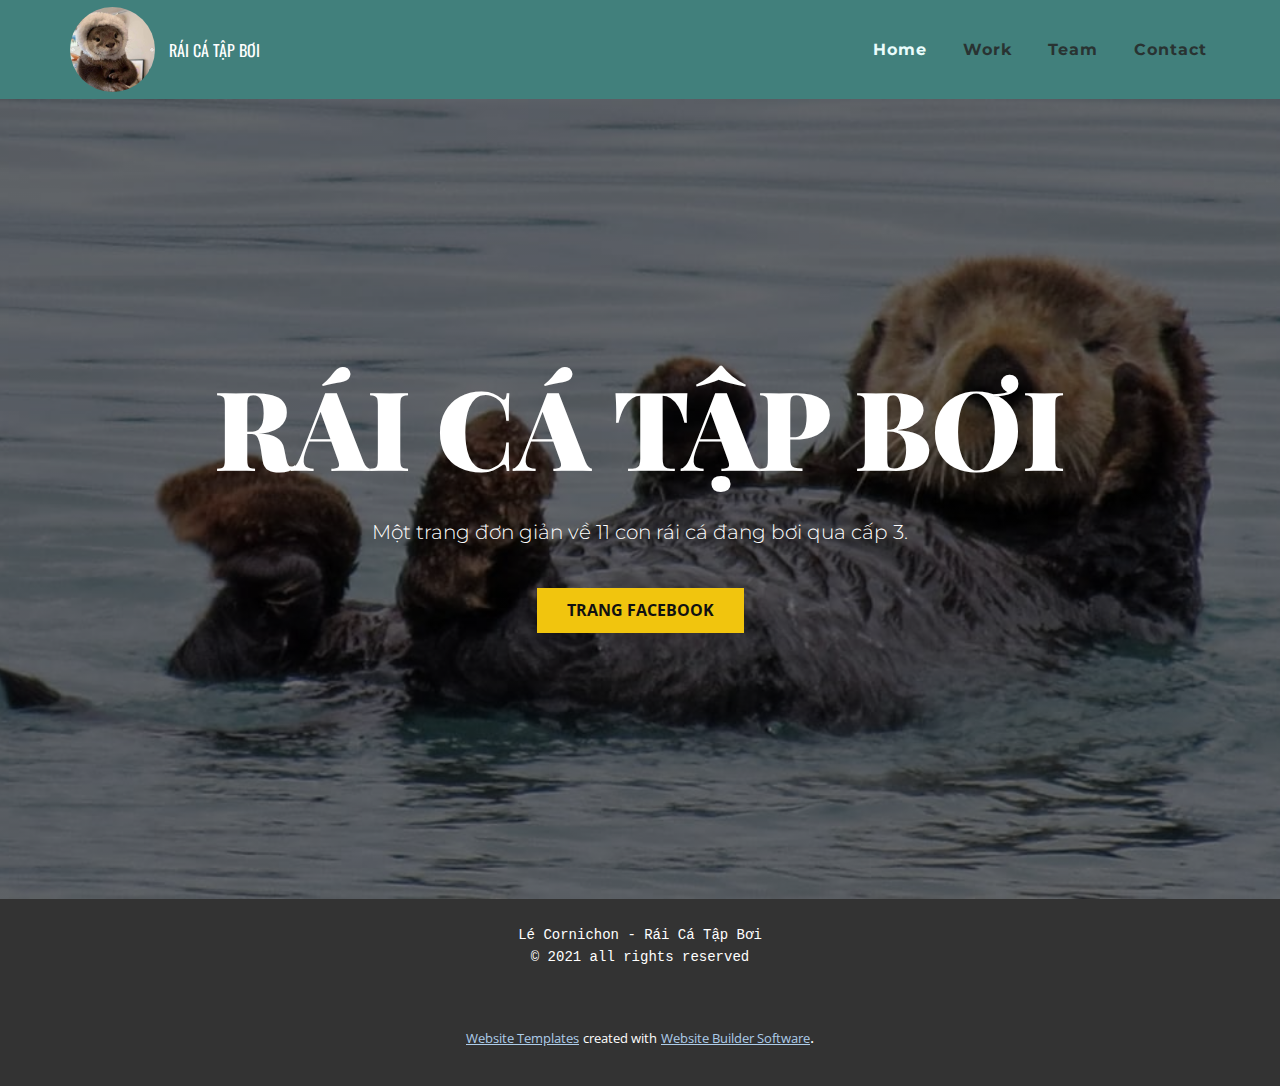
<file: index.html>
<!DOCTYPE html>
<html style="font-size: 16px;">
  <head>
    <meta name="viewport" content="width=device-width, initial-scale=1.0">
    <meta charset="utf-8">
    <meta name="keywords" content="RÁI CÁ TẬP BƠI">
    <meta name="description" content="">
    <meta name="page_type" content="np-template-header-footer-from-plugin">
    <title>Home</title>
    <link rel="stylesheet" href="nicepage.css" media="screen">
<link rel="stylesheet" href="Home.css" media="screen">
    <script class="u-script" type="text/javascript" src="jquery.js" defer=""></script>
    <script class="u-script" type="text/javascript" src="nicepage.js" defer=""></script>
    <meta name="generator" content="Nicepage 4.0.3, nicepage.com">
    <link id="u-theme-google-font" rel="stylesheet" href="https://fonts.googleapis.com/css?family=Roboto:100,100i,300,300i,400,400i,500,500i,700,700i,900,900i|Open+Sans:300,300i,400,400i,600,600i,700,700i,800,800i">
    <link id="u-page-google-font" rel="stylesheet" href="https://fonts.googleapis.com/css?family=Playfair+Display:400,400i,500,500i,600,600i,700,700i,800,800i,900,900i|Montserrat:100,100i,200,200i,300,300i,400,400i,500,500i,600,600i,700,700i,800,800i,900,900i|Oswald:200,300,400,500,600,700">
    
    
    <script type="application/ld+json">{
		"@context": "http://schema.org",
		"@type": "Organization",
		"name": ""
}</script>
    <meta name="theme-color" content="#478ac9">
    <meta property="og:title" content="Home">
    <meta property="og:type" content="website">
  </head>
  <body data-home-page="Home.html" data-home-page-title="Home" class="u-body"><header class="u-align-center u-clearfix u-header u-palette-4-dark-2 u-header" id="sec-52e9"><div class="u-clearfix u-sheet u-sheet-1">
        <img class="u-align-left u-image u-image-circle u-image-1" src="images/257758738_300944101896682_4718697253107602598_n1.png" alt="" data-image-width="563" data-image-height="560" data-href="https://www.facebook.com/theottersgang/" data-target="_blank">
        <nav class="u-align-right u-menu u-menu-dropdown u-offcanvas u-menu-1" data-responsive-from="XS">
          <div class="menu-collapse u-custom-font u-font-montserrat" style="font-size: 1rem; letter-spacing: 1px; font-weight: 700;">
            <a class="u-button-style u-custom-active-border-color u-custom-active-color u-custom-border u-custom-border-color u-custom-borders u-custom-color u-custom-hover-border-color u-custom-hover-color u-custom-left-right-menu-spacing u-custom-padding-bottom u-custom-text-active-color u-custom-text-color u-custom-text-hover-color u-custom-text-shadow u-custom-top-bottom-menu-spacing u-nav-link u-text-active-palette-1-base u-text-hover-palette-2-base" href="#">
              <svg><use xmlns:xlink="http://www.w3.org/1999/xlink" xlink:href="#menu-hamburger"></use></svg>
              <svg version="1.1" xmlns="http://www.w3.org/2000/svg" xmlns:xlink="http://www.w3.org/1999/xlink"><defs><symbol id="menu-hamburger" viewBox="0 0 16 16" style="width: 16px; height: 16px;"><rect y="1" width="16" height="2"></rect><rect y="7" width="16" height="2"></rect><rect y="13" width="16" height="2"></rect>
</symbol>
</defs></svg>
            </a>
          </div>
          <div class="u-custom-menu u-nav-container">
            <ul class="u-custom-font u-font-montserrat u-nav u-spacing-20 u-unstyled u-nav-1"><li class="u-nav-item"><a class="u-border-active-palette-1-base u-border-hover-palette-1-base u-border-no-left u-border-no-right u-border-no-top u-button-style u-nav-link u-text-active-palette-4-light-3 u-text-hover-palette-4-dark-1 u-text-palette-4-dark-3" href="Home.html" style="padding: 10px 8px;">Home</a>
</li><li class="u-nav-item"><a class="u-border-active-palette-1-base u-border-hover-palette-1-base u-border-no-left u-border-no-right u-border-no-top u-button-style u-nav-link u-text-active-palette-4-light-3 u-text-hover-palette-4-dark-1 u-text-palette-4-dark-3" href="Work.html" style="padding: 10px 8px;">Work</a>
</li><li class="u-nav-item"><a class="u-border-active-palette-1-base u-border-hover-palette-1-base u-border-no-left u-border-no-right u-border-no-top u-button-style u-nav-link u-text-active-palette-4-light-3 u-text-hover-palette-4-dark-1 u-text-palette-4-dark-3" href="Team.html" style="padding: 10px 8px;">Team</a>
</li><li class="u-nav-item"><a class="u-border-active-palette-1-base u-border-hover-palette-1-base u-border-no-left u-border-no-right u-border-no-top u-button-style u-nav-link u-text-active-palette-4-light-3 u-text-hover-palette-4-dark-1 u-text-palette-4-dark-3" href="Contact.html" style="padding: 10px 2px 10px 8px;">Contact</a>
</li></ul>
          </div>
          <div class="u-custom-menu u-nav-container-collapse">
            <div class="u-black u-container-style u-inner-container-layout u-opacity u-opacity-95 u-sidenav">
              <div class="u-inner-container-layout u-sidenav-overflow">
                <div class="u-menu-close"></div>
                <ul class="u-align-center u-nav u-popupmenu-items u-unstyled u-nav-2"><li class="u-nav-item"><a class="u-button-style u-nav-link" href="Home.html" style="padding: 10px 0px;">Home</a>
</li><li class="u-nav-item"><a class="u-button-style u-nav-link" href="Work.html" style="padding: 10px 0px;">Work</a>
</li><li class="u-nav-item"><a class="u-button-style u-nav-link" href="Team.html" style="padding: 10px 0px;">Team</a>
</li><li class="u-nav-item"><a class="u-button-style u-nav-link" href="Contact.html" style="padding: 10px 0px;">Contact</a>
</li></ul>
              </div>
            </div>
            <div class="u-black u-menu-overlay u-opacity u-opacity-70"></div>
          </div>
        </nav>
        <p class="u-custom-font u-font-oswald u-text u-text-default u-text-1">RÁI CÁ TẬP BƠI</p>
      </div></header>
    <section class="u-align-center u-clearfix u-image u-shading u-section-1" src="" data-image-width="1100" data-image-height="616" id="sec-9a03">
      <div class="u-clearfix u-sheet u-valign-middle u-sheet-1">
        <h1 class="u-custom-font u-font-playfair-display u-text u-text-default u-title u-text-1">RÁI CÁ TẬP B​​ƠI</h1>
        <p class="u-custom-font u-font-montserrat u-large-text u-text u-text-default u-text-variant u-text-2">Một trang đơn giản về 11 con rái cá đang bơi qua cấp 3.</p>
        <a href="https://www.facebook.com/theottersgang" class="u-active-palette-3-light-3 u-border-none u-btn u-button-style u-hover-palette-3-dark-1 u-palette-3-base u-btn-1" target="_blank">trang facebook</a>
      </div>
    </section>
    
    
    <footer class="u-align-center u-clearfix u-footer u-grey-80 u-footer" id="sec-8f52"><div class="u-clearfix u-sheet u-sheet-1">
        <p class="u-custom-font u-font-courier-new u-small-text u-text u-text-variant u-text-1">Lé Cornichon - Rái Cá Tập Bơi<br>© 2021 all rights reserved
        </p>
      </div></footer>
    <section class="u-backlink u-clearfix u-grey-80">
      <a class="u-link" href="https://nicepage.com/website-templates" target="_blank">
        <span>Website Templates</span>
      </a>
      <p class="u-text">
        <span>created with</span>
      </p>
      <a class="u-link" href="" target="_blank">
        <span>Website Builder Software</span>
      </a>. 
    </section>
  </body>
</html>
</file>
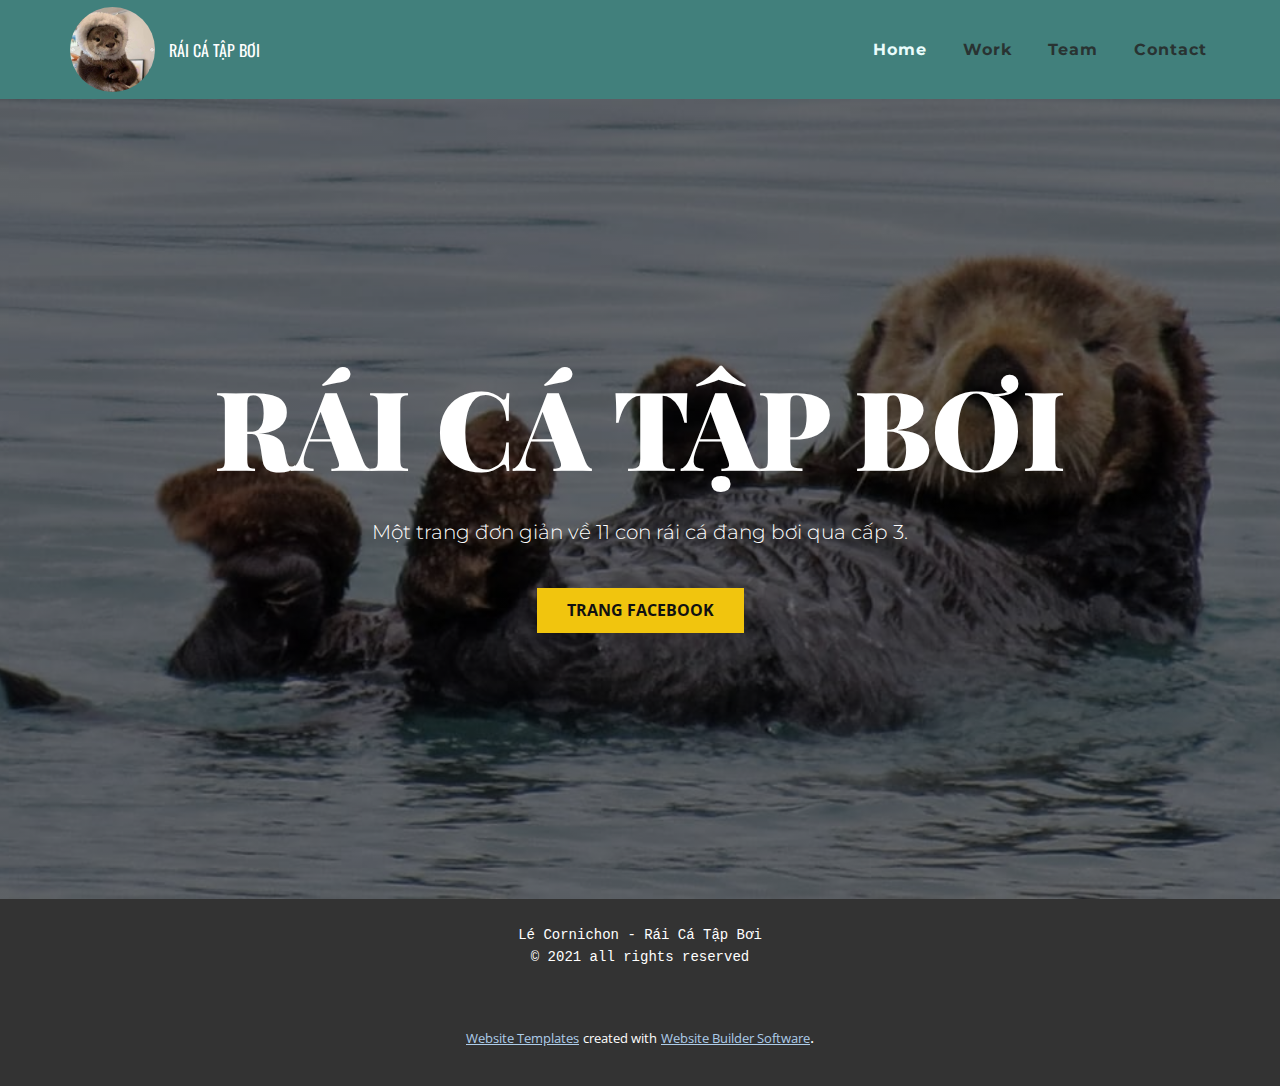
<file: Home.html>
<!DOCTYPE html>
<html style="font-size: 16px;">
  <head>
    <meta name="viewport" content="width=device-width, initial-scale=1.0">
    <meta charset="utf-8">
    <meta name="keywords" content="RÁI CÁ TẬP BƠI">
    <meta name="description" content="">
    <meta name="page_type" content="np-template-header-footer-from-plugin">
    <title>Home</title>
    <link rel="stylesheet" href="nicepage.css" media="screen">
<link rel="stylesheet" href="Home.css" media="screen">
    <script class="u-script" type="text/javascript" src="jquery.js" defer=""></script>
    <script class="u-script" type="text/javascript" src="nicepage.js" defer=""></script>
    <meta name="generator" content="Nicepage 4.0.3, nicepage.com">
    <link id="u-theme-google-font" rel="stylesheet" href="https://fonts.googleapis.com/css?family=Roboto:100,100i,300,300i,400,400i,500,500i,700,700i,900,900i|Open+Sans:300,300i,400,400i,600,600i,700,700i,800,800i">
    <link id="u-page-google-font" rel="stylesheet" href="https://fonts.googleapis.com/css?family=Playfair+Display:400,400i,500,500i,600,600i,700,700i,800,800i,900,900i|Montserrat:100,100i,200,200i,300,300i,400,400i,500,500i,600,600i,700,700i,800,800i,900,900i|Oswald:200,300,400,500,600,700">
    
    
    <script type="application/ld+json">{
		"@context": "http://schema.org",
		"@type": "Organization",
		"name": ""
}</script>
    <meta name="theme-color" content="#478ac9">
    <meta property="og:title" content="Home">
    <meta property="og:type" content="website">
  </head>
  <body class="u-body"><header class="u-align-center u-clearfix u-header u-palette-4-dark-2 u-header" id="sec-52e9"><div class="u-clearfix u-sheet u-sheet-1">
        <img class="u-align-left u-image u-image-circle u-image-1" src="images/257758738_300944101896682_4718697253107602598_n1.png" alt="" data-image-width="563" data-image-height="560" data-href="https://www.facebook.com/theottersgang/" data-target="_blank">
        <nav class="u-align-right u-menu u-menu-dropdown u-offcanvas u-menu-1" data-responsive-from="XS">
          <div class="menu-collapse u-custom-font u-font-montserrat" style="font-size: 1rem; letter-spacing: 1px; font-weight: 700;">
            <a class="u-button-style u-custom-active-border-color u-custom-active-color u-custom-border u-custom-border-color u-custom-borders u-custom-color u-custom-hover-border-color u-custom-hover-color u-custom-left-right-menu-spacing u-custom-padding-bottom u-custom-text-active-color u-custom-text-color u-custom-text-hover-color u-custom-text-shadow u-custom-top-bottom-menu-spacing u-nav-link u-text-active-palette-1-base u-text-hover-palette-2-base" href="#">
              <svg><use xmlns:xlink="http://www.w3.org/1999/xlink" xlink:href="#menu-hamburger"></use></svg>
              <svg version="1.1" xmlns="http://www.w3.org/2000/svg" xmlns:xlink="http://www.w3.org/1999/xlink"><defs><symbol id="menu-hamburger" viewBox="0 0 16 16" style="width: 16px; height: 16px;"><rect y="1" width="16" height="2"></rect><rect y="7" width="16" height="2"></rect><rect y="13" width="16" height="2"></rect>
</symbol>
</defs></svg>
            </a>
          </div>
          <div class="u-custom-menu u-nav-container">
            <ul class="u-custom-font u-font-montserrat u-nav u-spacing-20 u-unstyled u-nav-1"><li class="u-nav-item"><a class="u-border-active-palette-1-base u-border-hover-palette-1-base u-border-no-left u-border-no-right u-border-no-top u-button-style u-nav-link u-text-active-palette-4-light-3 u-text-hover-palette-4-dark-1 u-text-palette-4-dark-3" href="Home.html" style="padding: 10px 8px;">Home</a>
</li><li class="u-nav-item"><a class="u-border-active-palette-1-base u-border-hover-palette-1-base u-border-no-left u-border-no-right u-border-no-top u-button-style u-nav-link u-text-active-palette-4-light-3 u-text-hover-palette-4-dark-1 u-text-palette-4-dark-3" href="Work.html" style="padding: 10px 8px;">Work</a>
</li><li class="u-nav-item"><a class="u-border-active-palette-1-base u-border-hover-palette-1-base u-border-no-left u-border-no-right u-border-no-top u-button-style u-nav-link u-text-active-palette-4-light-3 u-text-hover-palette-4-dark-1 u-text-palette-4-dark-3" href="Team.html" style="padding: 10px 8px;">Team</a>
</li><li class="u-nav-item"><a class="u-border-active-palette-1-base u-border-hover-palette-1-base u-border-no-left u-border-no-right u-border-no-top u-button-style u-nav-link u-text-active-palette-4-light-3 u-text-hover-palette-4-dark-1 u-text-palette-4-dark-3" href="Contact.html" style="padding: 10px 2px 10px 8px;">Contact</a>
</li></ul>
          </div>
          <div class="u-custom-menu u-nav-container-collapse">
            <div class="u-black u-container-style u-inner-container-layout u-opacity u-opacity-95 u-sidenav">
              <div class="u-inner-container-layout u-sidenav-overflow">
                <div class="u-menu-close"></div>
                <ul class="u-align-center u-nav u-popupmenu-items u-unstyled u-nav-2"><li class="u-nav-item"><a class="u-button-style u-nav-link" href="Home.html" style="padding: 10px 0px;">Home</a>
</li><li class="u-nav-item"><a class="u-button-style u-nav-link" href="Work.html" style="padding: 10px 0px;">Work</a>
</li><li class="u-nav-item"><a class="u-button-style u-nav-link" href="Team.html" style="padding: 10px 0px;">Team</a>
</li><li class="u-nav-item"><a class="u-button-style u-nav-link" href="Contact.html" style="padding: 10px 0px;">Contact</a>
</li></ul>
              </div>
            </div>
            <div class="u-black u-menu-overlay u-opacity u-opacity-70"></div>
          </div>
        </nav>
        <p class="u-custom-font u-font-oswald u-text u-text-default u-text-1">RÁI CÁ TẬP BƠI</p>
      </div></header>
    <section class="u-align-center u-clearfix u-image u-shading u-section-1" src="" data-image-width="1100" data-image-height="616" id="sec-9a03">
      <div class="u-clearfix u-sheet u-valign-middle u-sheet-1">
        <h1 class="u-custom-font u-font-playfair-display u-text u-text-default u-title u-text-1">RÁI CÁ TẬP B​​ƠI</h1>
        <p class="u-custom-font u-font-montserrat u-large-text u-text u-text-default u-text-variant u-text-2">Một trang đơn giản về 11 con rái cá đang bơi qua cấp 3.</p>
        <a href="https://www.facebook.com/theottersgang" class="u-active-palette-3-light-3 u-border-none u-btn u-button-style u-hover-palette-3-dark-1 u-palette-3-base u-btn-1" target="_blank">trang facebook</a>
      </div>
    </section>
    
    
    <footer class="u-align-center u-clearfix u-footer u-grey-80 u-footer" id="sec-8f52"><div class="u-clearfix u-sheet u-sheet-1">
        <p class="u-custom-font u-font-courier-new u-small-text u-text u-text-variant u-text-1">Lé Cornichon - Rái Cá Tập Bơi<br>© 2021 all rights reserved
        </p>
      </div></footer>
    <section class="u-backlink u-clearfix u-grey-80">
      <a class="u-link" href="https://nicepage.com/website-templates" target="_blank">
        <span>Website Templates</span>
      </a>
      <p class="u-text">
        <span>created with</span>
      </p>
      <a class="u-link" href="" target="_blank">
        <span>Website Builder Software</span>
      </a>. 
    </section>
  </body>
</html>
</file>
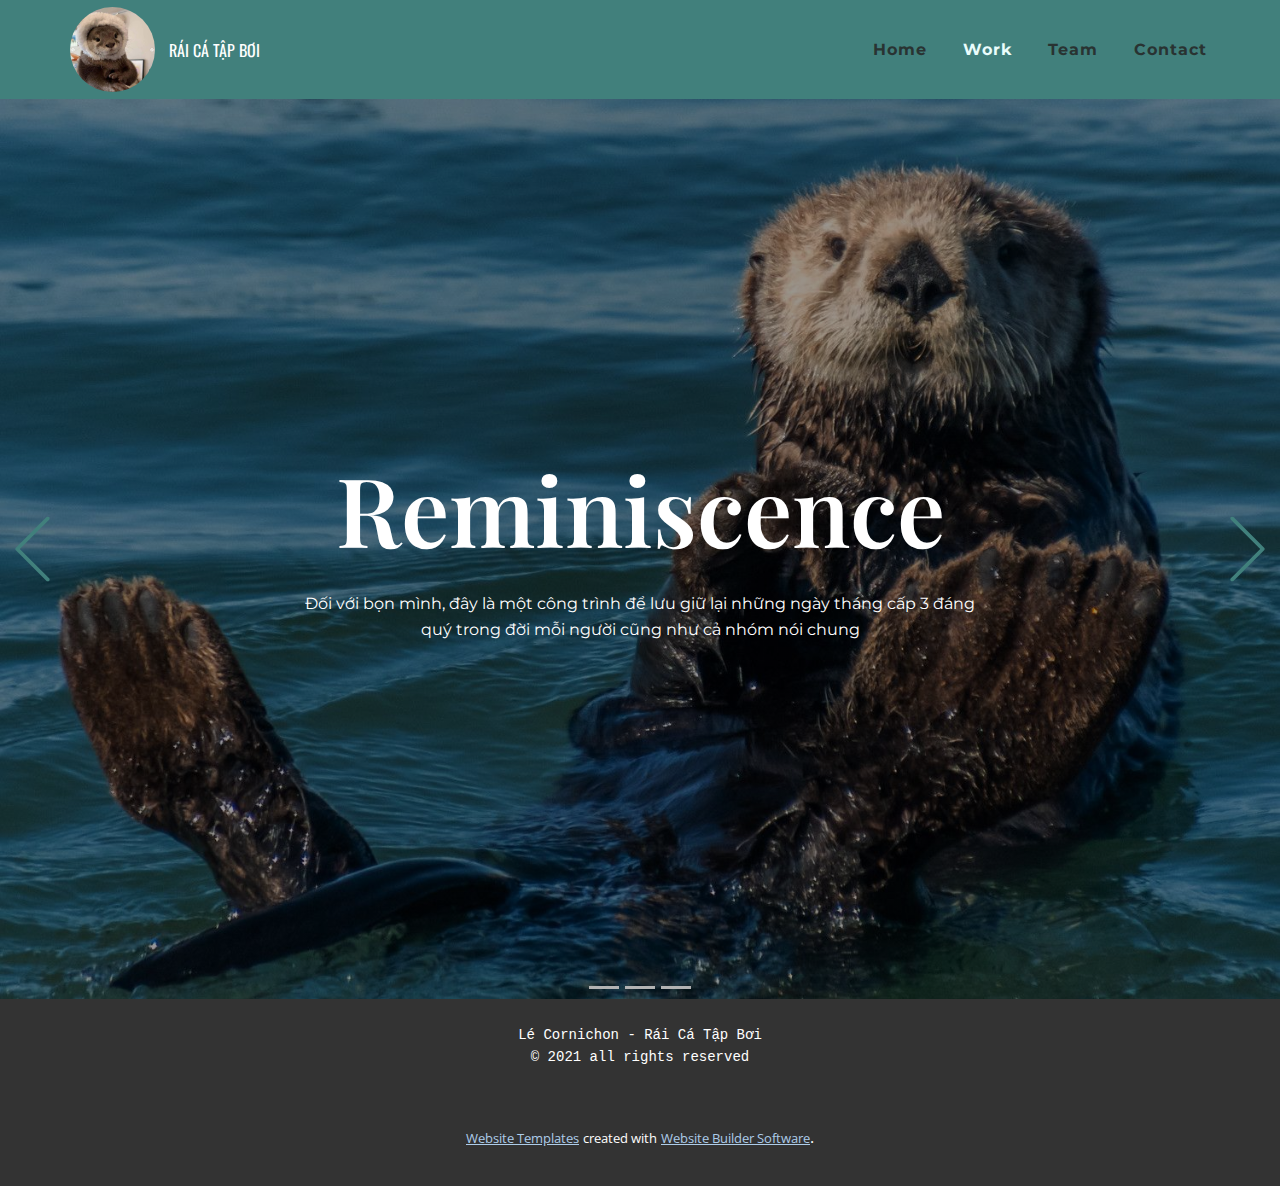
<file: Work.html>
<!DOCTYPE html>
<html style="font-size: 16px;">
  <head>
    <meta name="viewport" content="width=device-width, initial-scale=1.0">
    <meta charset="utf-8">
    <meta name="keywords" content="Memoir">
    <meta name="description" content="">
    <meta name="page_type" content="np-template-header-footer-from-plugin">
    <title>Work</title>
    <link rel="stylesheet" href="nicepage.css" media="screen">
<link rel="stylesheet" href="Work.css" media="screen">
    <script class="u-script" type="text/javascript" src="jquery.js" defer=""></script>
    <script class="u-script" type="text/javascript" src="nicepage.js" defer=""></script>
    <meta name="generator" content="Nicepage 4.0.3, nicepage.com">
    <link id="u-theme-google-font" rel="stylesheet" href="https://fonts.googleapis.com/css?family=Roboto:100,100i,300,300i,400,400i,500,500i,700,700i,900,900i|Open+Sans:300,300i,400,400i,600,600i,700,700i,800,800i">
    <link id="u-page-google-font" rel="stylesheet" href="https://fonts.googleapis.com/css?family=Playfair+Display:400,400i,500,500i,600,600i,700,700i,800,800i,900,900i|Montserrat:100,100i,200,200i,300,300i,400,400i,500,500i,600,600i,700,700i,800,800i,900,900i|Oswald:200,300,400,500,600,700">
    
    
    <script type="application/ld+json">{
		"@context": "http://schema.org",
		"@type": "Organization",
		"name": ""
}</script>
    <meta name="theme-color" content="#478ac9">
    <meta property="og:title" content="Work">
    <meta property="og:type" content="website">
  </head>
  <body class="u-body"><header class="u-align-center u-clearfix u-header u-palette-4-dark-2 u-header" id="sec-52e9"><div class="u-clearfix u-sheet u-sheet-1">
        <img class="u-align-left u-image u-image-circle u-image-1" src="images/257758738_300944101896682_4718697253107602598_n1.png" alt="" data-image-width="563" data-image-height="560" data-href="https://www.facebook.com/theottersgang/" data-target="_blank">
        <nav class="u-align-right u-menu u-menu-dropdown u-offcanvas u-menu-1" data-responsive-from="XS">
          <div class="menu-collapse u-custom-font u-font-montserrat" style="font-size: 1rem; letter-spacing: 1px; font-weight: 700;">
            <a class="u-button-style u-custom-active-border-color u-custom-active-color u-custom-border u-custom-border-color u-custom-borders u-custom-color u-custom-hover-border-color u-custom-hover-color u-custom-left-right-menu-spacing u-custom-padding-bottom u-custom-text-active-color u-custom-text-color u-custom-text-hover-color u-custom-text-shadow u-custom-top-bottom-menu-spacing u-nav-link u-text-active-palette-1-base u-text-hover-palette-2-base" href="#">
              <svg><use xmlns:xlink="http://www.w3.org/1999/xlink" xlink:href="#menu-hamburger"></use></svg>
              <svg version="1.1" xmlns="http://www.w3.org/2000/svg" xmlns:xlink="http://www.w3.org/1999/xlink"><defs><symbol id="menu-hamburger" viewBox="0 0 16 16" style="width: 16px; height: 16px;"><rect y="1" width="16" height="2"></rect><rect y="7" width="16" height="2"></rect><rect y="13" width="16" height="2"></rect>
</symbol>
</defs></svg>
            </a>
          </div>
          <div class="u-custom-menu u-nav-container">
            <ul class="u-custom-font u-font-montserrat u-nav u-spacing-20 u-unstyled u-nav-1"><li class="u-nav-item"><a class="u-border-active-palette-1-base u-border-hover-palette-1-base u-border-no-left u-border-no-right u-border-no-top u-button-style u-nav-link u-text-active-palette-4-light-3 u-text-hover-palette-4-dark-1 u-text-palette-4-dark-3" href="Home.html" style="padding: 10px 8px;">Home</a>
</li><li class="u-nav-item"><a class="u-border-active-palette-1-base u-border-hover-palette-1-base u-border-no-left u-border-no-right u-border-no-top u-button-style u-nav-link u-text-active-palette-4-light-3 u-text-hover-palette-4-dark-1 u-text-palette-4-dark-3" href="Work.html" style="padding: 10px 8px;">Work</a>
</li><li class="u-nav-item"><a class="u-border-active-palette-1-base u-border-hover-palette-1-base u-border-no-left u-border-no-right u-border-no-top u-button-style u-nav-link u-text-active-palette-4-light-3 u-text-hover-palette-4-dark-1 u-text-palette-4-dark-3" href="Team.html" style="padding: 10px 8px;">Team</a>
</li><li class="u-nav-item"><a class="u-border-active-palette-1-base u-border-hover-palette-1-base u-border-no-left u-border-no-right u-border-no-top u-button-style u-nav-link u-text-active-palette-4-light-3 u-text-hover-palette-4-dark-1 u-text-palette-4-dark-3" href="Contact.html" style="padding: 10px 2px 10px 8px;">Contact</a>
</li></ul>
          </div>
          <div class="u-custom-menu u-nav-container-collapse">
            <div class="u-black u-container-style u-inner-container-layout u-opacity u-opacity-95 u-sidenav">
              <div class="u-inner-container-layout u-sidenav-overflow">
                <div class="u-menu-close"></div>
                <ul class="u-align-center u-nav u-popupmenu-items u-unstyled u-nav-2"><li class="u-nav-item"><a class="u-button-style u-nav-link" href="Home.html" style="padding: 10px 0px;">Home</a>
</li><li class="u-nav-item"><a class="u-button-style u-nav-link" href="Work.html" style="padding: 10px 0px;">Work</a>
</li><li class="u-nav-item"><a class="u-button-style u-nav-link" href="Team.html" style="padding: 10px 0px;">Team</a>
</li><li class="u-nav-item"><a class="u-button-style u-nav-link" href="Contact.html" style="padding: 10px 0px;">Contact</a>
</li></ul>
              </div>
            </div>
            <div class="u-black u-menu-overlay u-opacity u-opacity-70"></div>
          </div>
        </nav>
        <p class="u-custom-font u-font-oswald u-text u-text-default u-text-1">RÁI CÁ TẬP BƠI</p>
      </div></header>
    <section id="carousel_6b5d" class="u-carousel u-slide u-block-50eb-1" data-u-ride="carousel" data-interval="5000">
      <ol class="u-absolute-hcenter u-carousel-indicators u-block-50eb-2">
        <li data-u-target="#carousel_6b5d" data-u-slide-to="0" class="u-active u-grey-30"></li>
        <li data-u-target="#carousel_6b5d" class="u-grey-30" data-u-slide-to="1"></li>
        <li data-u-target="#carousel_6b5d" class="u-grey-30" data-u-slide-to="2"></li>
      </ol>
      <div class="u-carousel-inner" role="listbox">
        <div class="u-active u-align-center u-carousel-item u-clearfix u-image u-shading u-section-1-1" src="" data-image-width="1500" data-image-height="1500">
          <div class="u-clearfix u-sheet u-valign-middle u-sheet-1">
            <h1 class="u-align-center u-custom-font u-font-playfair-display u-text u-text-default u-title u-text-1">Reminiscence</h1>
            <p class="u-align-center u-custom-font u-font-montserrat u-large-text u-text u-text-variant u-text-2">Đối với bọn mình, đây là một công trình để lưu giữ lại những ngày tháng cấp 3 đáng quý trong đời mỗi người cũng như cả nhóm nói chung</p>
          </div>
        </div>
        <div class="u-align-center u-carousel-item u-clearfix u-image u-shading u-section-1-2" src="" data-image-width="1440" data-image-height="1253">
          <div class="u-clearfix u-sheet u-valign-middle u-sheet-1">
            <h1 class="u-align-center u-custom-font u-font-playfair-display u-text u-text-default u-title u-text-1">Legacy</h1>
            <p class="u-align-center u-custom-font u-font-montserrat u-large-text u-text u-text-variant u-text-2">Không chỉ là một cách để lưu lại kỷ niệm, chúng mình cũng mong có thể để lại một dấu ấn trong quá trình học cấp 3. Đó có thể là những kinh nghiệm truyển đại lại cho những thế hệ sau hoặc những hình ảnh, cảm hứng trường tồn mãi với thời gian.</p>
          </div>
        </div>
        <div class="u-align-center u-carousel-item u-clearfix u-image u-shading u-section-1-3" src="" data-image-width="1300" data-image-height="1040">
          <div class="u-clearfix u-sheet u-valign-middle u-sheet-1">
            <h1 class="u-align-center u-custom-font u-font-playfair-display u-text u-text-default u-title u-text-1">Comedy</h1>
            <p class="u-align-center u-custom-font u-font-montserrat u-large-text u-text u-text-variant u-text-2">Không chỉ vậy, đây còn là một nơi để chúng mình có thể shitpost thoải mái mà không lo nghĩ ngợi nhiều cũng như không làm phiền tới ai khác. Đồng thời có thể mang lại cho những người có chung sense of humour một chút giải trí =)).</p>
          </div>
        </div>
      </div>
      <a class="u-absolute-vcenter u-carousel-control u-carousel-control-prev u-icon-circle u-text-palette-4-dark-2 u-block-50eb-3" href="#carousel_6b5d" role="button" data-u-slide="prev">
        <span aria-hidden="true">
          <svg viewBox="0 0 477.175 477.175"><path d="M145.188,238.575l215.5-215.5c5.3-5.3,5.3-13.8,0-19.1s-13.8-5.3-19.1,0l-225.1,225.1c-5.3,5.3-5.3,13.8,0,19.1l225.1,225
                    c2.6,2.6,6.1,4,9.5,4s6.9-1.3,9.5-4c5.3-5.3,5.3-13.8,0-19.1L145.188,238.575z"></path></svg>
        </span>
        <span class="sr-only">Previous</span>
      </a>
      <a class="u-absolute-vcenter u-carousel-control u-carousel-control-next u-icon-circle u-text-palette-4-dark-2 u-block-50eb-4" href="#carousel_6b5d" role="button" data-u-slide="next">
        <span aria-hidden="true">
          <svg viewBox="0 0 477.175 477.175"><path d="M360.731,229.075l-225.1-225.1c-5.3-5.3-13.8-5.3-19.1,0s-5.3,13.8,0,19.1l215.5,215.5l-215.5,215.5
                    c-5.3,5.3-5.3,13.8,0,19.1c2.6,2.6,6.1,4,9.5,4c3.4,0,6.9-1.3,9.5-4l225.1-225.1C365.931,242.875,365.931,234.275,360.731,229.075z"></path></svg>
        </span>
        <span class="sr-only">Next</span>
      </a>
    </section>
    
    
    <footer class="u-align-center u-clearfix u-footer u-grey-80 u-footer" id="sec-8f52"><div class="u-clearfix u-sheet u-sheet-1">
        <p class="u-custom-font u-font-courier-new u-small-text u-text u-text-variant u-text-1">Lé Cornichon - Rái Cá Tập Bơi<br>© 2021 all rights reserved
        </p>
      </div></footer>
    <section class="u-backlink u-clearfix u-grey-80">
      <a class="u-link" href="https://nicepage.com/website-templates" target="_blank">
        <span>Website Templates</span>
      </a>
      <p class="u-text">
        <span>created with</span>
      </p>
      <a class="u-link" href="" target="_blank">
        <span>Website Builder Software</span>
      </a>. 
    </section>
  </body>
</html>
</file>
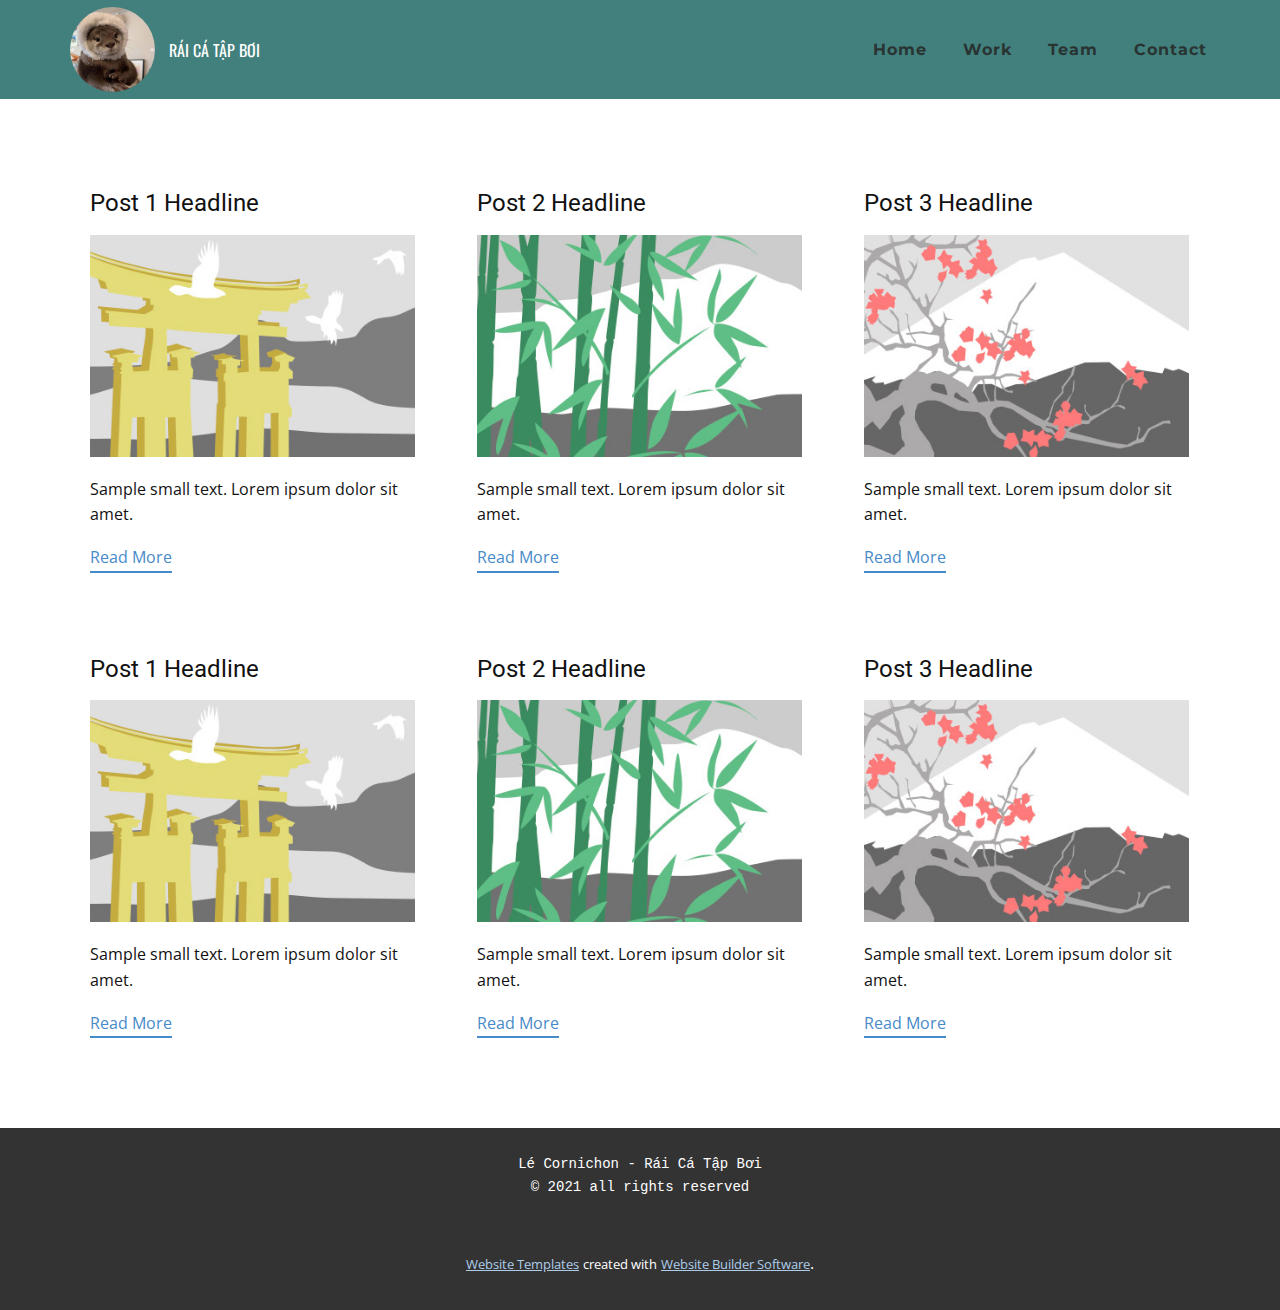
<file: blog/blog.html>
<html style="font-size: 16px;"><head>
    <meta name="viewport" content="width=device-width, initial-scale=1.0">
    <meta charset="utf-8">
    <meta name="keywords" content="">
    <meta name="description" content="">
    <meta name="page_type" content="np-template-header-footer-from-plugin">
    <title>Blog Template</title>
    <link rel="stylesheet" href="../nicepage.css" media="screen">
<link rel="stylesheet" href="../Blog-Template.css" media="screen">
    <script class="u-script" type="text/javascript" src="../jquery.js" defer=""></script>
    <script class="u-script" type="text/javascript" src="../nicepage.js" defer=""></script>
    <meta name="generator" content="Nicepage 4.0.3, nicepage.com">
    <link id="u-theme-google-font" rel="stylesheet" href="https://fonts.googleapis.com/css?family=Roboto:100,100i,300,300i,400,400i,500,500i,700,700i,900,900i|Open+Sans:300,300i,400,400i,600,600i,700,700i,800,800i">
    <link id="u-page-google-font" rel="stylesheet" href="https://fonts.googleapis.com/css?family=Montserrat:100,100i,200,200i,300,300i,400,400i,500,500i,600,600i,700,700i,800,800i,900,900i|Oswald:200,300,400,500,600,700">
    
    
    <script type="application/ld+json">{
		"@context": "http://schema.org",
		"@type": "Organization",
		"name": ""
}</script>
    <meta name="theme-color" content="#478ac9">
  </head>
  <body class="u-body"><header class="u-align-center u-clearfix u-header u-palette-4-dark-2 u-header" id="sec-52e9"><div class="u-clearfix u-sheet u-sheet-1">
        <img class="u-align-left u-image u-image-circle u-image-1" src="../images/257758738_300944101896682_4718697253107602598_n1.png" alt="" data-image-width="563" data-image-height="560" data-href="https://www.facebook.com/theottersgang/" data-target="_blank">
        <nav class="u-align-right u-menu u-menu-dropdown u-offcanvas u-menu-1" data-responsive-from="XS">
          <div class="menu-collapse u-custom-font u-font-montserrat" style="font-size: 1rem; letter-spacing: 1px; font-weight: 700;">
            <a class="u-button-style u-custom-active-border-color u-custom-active-color u-custom-border u-custom-border-color u-custom-borders u-custom-color u-custom-hover-border-color u-custom-hover-color u-custom-left-right-menu-spacing u-custom-padding-bottom u-custom-text-active-color u-custom-text-color u-custom-text-hover-color u-custom-text-shadow u-custom-top-bottom-menu-spacing u-nav-link u-text-active-palette-1-base u-text-hover-palette-2-base" href="#">
              <svg><use xmlns:xlink="http://www.w3.org/1999/xlink" xlink:href="#menu-hamburger"></use></svg>
              <svg version="1.1" xmlns="http://www.w3.org/2000/svg" xmlns:xlink="http://www.w3.org/1999/xlink"><defs><symbol id="menu-hamburger" viewBox="0 0 16 16" style="width: 16px; height: 16px;"><rect y="1" width="16" height="2"></rect><rect y="7" width="16" height="2"></rect><rect y="13" width="16" height="2"></rect>
</symbol>
</defs></svg>
            </a>
          </div>
          <div class="u-custom-menu u-nav-container">
            <ul class="u-custom-font u-font-montserrat u-nav u-spacing-20 u-unstyled u-nav-1"><li class="u-nav-item"><a class="u-border-active-palette-1-base u-border-hover-palette-1-base u-border-no-left u-border-no-right u-border-no-top u-button-style u-nav-link u-text-active-palette-4-light-3 u-text-hover-palette-4-dark-1 u-text-palette-4-dark-3" href="../Home.html" style="padding: 10px 8px;">Home</a>
</li><li class="u-nav-item"><a class="u-border-active-palette-1-base u-border-hover-palette-1-base u-border-no-left u-border-no-right u-border-no-top u-button-style u-nav-link u-text-active-palette-4-light-3 u-text-hover-palette-4-dark-1 u-text-palette-4-dark-3" href="../Work.html" style="padding: 10px 8px;">Work</a>
</li><li class="u-nav-item"><a class="u-border-active-palette-1-base u-border-hover-palette-1-base u-border-no-left u-border-no-right u-border-no-top u-button-style u-nav-link u-text-active-palette-4-light-3 u-text-hover-palette-4-dark-1 u-text-palette-4-dark-3" href="../Team.html" style="padding: 10px 8px;">Team</a>
</li><li class="u-nav-item"><a class="u-border-active-palette-1-base u-border-hover-palette-1-base u-border-no-left u-border-no-right u-border-no-top u-button-style u-nav-link u-text-active-palette-4-light-3 u-text-hover-palette-4-dark-1 u-text-palette-4-dark-3" href="../Contact.html" style="padding: 10px 2px 10px 8px;">Contact</a>
</li></ul>
          </div>
          <div class="u-custom-menu u-nav-container-collapse">
            <div class="u-black u-container-style u-inner-container-layout u-opacity u-opacity-95 u-sidenav">
              <div class="u-inner-container-layout u-sidenav-overflow">
                <div class="u-menu-close"></div>
                <ul class="u-align-center u-nav u-popupmenu-items u-unstyled u-nav-2"><li class="u-nav-item"><a class="u-button-style u-nav-link" href="../Home.html" style="padding: 10px 0px;">Home</a>
</li><li class="u-nav-item"><a class="u-button-style u-nav-link" href="../Work.html" style="padding: 10px 0px;">Work</a>
</li><li class="u-nav-item"><a class="u-button-style u-nav-link" href="../Team.html" style="padding: 10px 0px;">Team</a>
</li><li class="u-nav-item"><a class="u-button-style u-nav-link" href="../Contact.html" style="padding: 10px 0px;">Contact</a>
</li></ul>
              </div>
            </div>
            <div class="u-black u-menu-overlay u-opacity u-opacity-70"></div>
          </div>
        </nav>
        <p class="u-custom-font u-font-oswald u-text u-text-default u-text-1">RÁI CÁ TẬP BƠI</p>
      </div></header>
    <section class="u-clearfix u-section-1" id="sec-9761">
      <div class="u-clearfix u-sheet u-valign-middle u-sheet-1"><!--blog--><!--blog_options_json--><!--{"type":"Recent","source":"","tags":"","count":""}--><!--/blog_options_json-->
        <div class="u-blog u-expanded-width u-repeater u-repeater-1"><!--blog_post-->
          <div class="u-blog-post u-container-style u-repeater-item u-white u-repeater-item-1">
            <div class="u-container-layout u-similar-container u-valign-top u-container-layout-1"><!--blog_post_header-->
              <h4 class="u-blog-control u-text u-text-1">
                <a class="u-post-header-link" href="../blog/post-5.html"><!--blog_post_header_content-->Post 1 Headline<!--/blog_post_header_content--></a>
              </h4><!--/blog_post_header--><!--blog_post_image-->
              <a class="u-post-header-link" href="../blog/post-5.html"><img alt="" class="u-blog-control u-expanded-width u-image u-image-default u-image-1" src="[data-uri]"></a><!--/blog_post_image--><!--blog_post_content-->
              <div class="u-blog-control u-post-content u-text u-text-2 fr-view">Sample small text. Lorem ipsum dolor sit amet.</div><!--/blog_post_content--><!--blog_post_readmore-->
              <a href="../blog/post-5.html" class="u-blog-control u-border-2 u-border-palette-1-base u-btn u-btn-rectangle u-button-style u-none u-btn-1"><!--blog_post_readmore_content--><!--options_json--><!--{"content":""}--><!--/options_json-->Read More<!--/blog_post_readmore_content--></a><!--/blog_post_readmore-->
            </div>
          </div><div class="u-blog-post u-container-style u-repeater-item u-video-cover u-white">
            <div class="u-container-layout u-similar-container u-valign-top u-container-layout-2"><!--blog_post_header-->
              <h4 class="u-blog-control u-text u-text-3">
                <a class="u-post-header-link" href="../blog/post-4.html"><!--blog_post_header_content-->Post 2 Headline<!--/blog_post_header_content--></a>
              </h4><!--/blog_post_header--><!--blog_post_image-->
              <a class="u-post-header-link" href="../blog/post-4.html"><img alt="" class="u-blog-control u-expanded-width u-image u-image-default u-image-2" src="[data-uri]"></a><!--/blog_post_image--><!--blog_post_content-->
              <div class="u-blog-control u-post-content u-text u-text-4 fr-view">Sample small text. Lorem ipsum dolor sit amet.</div><!--/blog_post_content--><!--blog_post_readmore-->
              <a href="../blog/post-4.html" class="u-blog-control u-border-2 u-border-palette-1-base u-btn u-btn-rectangle u-button-style u-none u-btn-2"><!--blog_post_readmore_content--><!--options_json--><!--{"content":""}--><!--/options_json-->Read More<!--/blog_post_readmore_content--></a><!--/blog_post_readmore-->
            </div>
          </div><div class="u-blog-post u-container-style u-repeater-item u-video-cover u-white">
            <div class="u-container-layout u-similar-container u-valign-top u-container-layout-3"><!--blog_post_header-->
              <h4 class="u-blog-control u-text u-text-5">
                <a class="u-post-header-link" href="../blog/post-3.html"><!--blog_post_header_content-->Post 3 Headline<!--/blog_post_header_content--></a>
              </h4><!--/blog_post_header--><!--blog_post_image-->
              <a class="u-post-header-link" href="../blog/post-3.html"><img alt="" class="u-blog-control u-expanded-width u-image u-image-default u-image-3" src="[data-uri]"></a><!--/blog_post_image--><!--blog_post_content-->
              <div class="u-blog-control u-post-content u-text u-text-6 fr-view">Sample small text. Lorem ipsum dolor sit amet.</div><!--/blog_post_content--><!--blog_post_readmore-->
              <a href="../blog/post-3.html" class="u-blog-control u-border-2 u-border-palette-1-base u-btn u-btn-rectangle u-button-style u-none u-btn-3"><!--blog_post_readmore_content--><!--options_json--><!--{"content":""}--><!--/options_json-->Read More<!--/blog_post_readmore_content--></a><!--/blog_post_readmore-->
            </div>
          </div><div class="u-blog-post u-container-style u-repeater-item u-white u-repeater-item-1">
            <div class="u-container-layout u-similar-container u-valign-top u-container-layout-1"><!--blog_post_header-->
              <h4 class="u-blog-control u-text u-text-1">
                <a class="u-post-header-link" href="../blog/post-2.html"><!--blog_post_header_content-->Post 1 Headline<!--/blog_post_header_content--></a>
              </h4><!--/blog_post_header--><!--blog_post_image-->
              <a class="u-post-header-link" href="../blog/post-2.html"><img alt="" class="u-blog-control u-expanded-width u-image u-image-default u-image-1" src="[data-uri]"></a><!--/blog_post_image--><!--blog_post_content-->
              <div class="u-blog-control u-post-content u-text u-text-2 fr-view">Sample small text. Lorem ipsum dolor sit amet.</div><!--/blog_post_content--><!--blog_post_readmore-->
              <a href="../blog/post-2.html" class="u-blog-control u-border-2 u-border-palette-1-base u-btn u-btn-rectangle u-button-style u-none u-btn-1"><!--blog_post_readmore_content--><!--options_json--><!--{"content":""}--><!--/options_json-->Read More<!--/blog_post_readmore_content--></a><!--/blog_post_readmore-->
            </div>
          </div><div class="u-blog-post u-container-style u-repeater-item u-video-cover u-white">
            <div class="u-container-layout u-similar-container u-valign-top u-container-layout-2"><!--blog_post_header-->
              <h4 class="u-blog-control u-text u-text-3">
                <a class="u-post-header-link" href="../blog/post-1.html"><!--blog_post_header_content-->Post 2 Headline<!--/blog_post_header_content--></a>
              </h4><!--/blog_post_header--><!--blog_post_image-->
              <a class="u-post-header-link" href="../blog/post-1.html"><img alt="" class="u-blog-control u-expanded-width u-image u-image-default u-image-2" src="[data-uri]"></a><!--/blog_post_image--><!--blog_post_content-->
              <div class="u-blog-control u-post-content u-text u-text-4 fr-view">Sample small text. Lorem ipsum dolor sit amet.</div><!--/blog_post_content--><!--blog_post_readmore-->
              <a href="../blog/post-1.html" class="u-blog-control u-border-2 u-border-palette-1-base u-btn u-btn-rectangle u-button-style u-none u-btn-2"><!--blog_post_readmore_content--><!--options_json--><!--{"content":""}--><!--/options_json-->Read More<!--/blog_post_readmore_content--></a><!--/blog_post_readmore-->
            </div>
          </div><div class="u-blog-post u-container-style u-repeater-item u-video-cover u-white">
            <div class="u-container-layout u-similar-container u-valign-top u-container-layout-3"><!--blog_post_header-->
              <h4 class="u-blog-control u-text u-text-5">
                <a class="u-post-header-link" href="../blog/post.html"><!--blog_post_header_content-->Post 3 Headline<!--/blog_post_header_content--></a>
              </h4><!--/blog_post_header--><!--blog_post_image-->
              <a class="u-post-header-link" href="../blog/post.html"><img alt="" class="u-blog-control u-expanded-width u-image u-image-default u-image-3" src="[data-uri]"></a><!--/blog_post_image--><!--blog_post_content-->
              <div class="u-blog-control u-post-content u-text u-text-6 fr-view">Sample small text. Lorem ipsum dolor sit amet.</div><!--/blog_post_content--><!--blog_post_readmore-->
              <a href="../blog/post.html" class="u-blog-control u-border-2 u-border-palette-1-base u-btn u-btn-rectangle u-button-style u-none u-btn-3"><!--blog_post_readmore_content--><!--options_json--><!--{"content":""}--><!--/options_json-->Read More<!--/blog_post_readmore_content--></a><!--/blog_post_readmore-->
            </div>
          </div><!--/blog_post--><!--blog_post-->
          <!--/blog_post--><!--blog_post-->
          <!--/blog_post-->
        </div><!--/blog-->
      </div>
    </section>
    
    
    <footer class="u-align-center u-clearfix u-footer u-grey-80 u-footer" id="sec-8f52"><div class="u-clearfix u-sheet u-sheet-1">
        <p class="u-custom-font u-font-courier-new u-small-text u-text u-text-variant u-text-1">Lé Cornichon - Rái Cá Tập Bơi<br>© 2021 all rights reserved
        </p>
      </div></footer>
    <section class="u-backlink u-clearfix u-grey-80">
      <a class="u-link" href="https://nicepage.com/website-templates" target="_blank">
        <span>Website Templates</span>
      </a>
      <p class="u-text">
        <span>created with</span>
      </p>
      <a class="u-link" href="" target="_blank">
        <span>Website Builder Software</span>
      </a>. 
    </section>
  
</body></html>
</file>
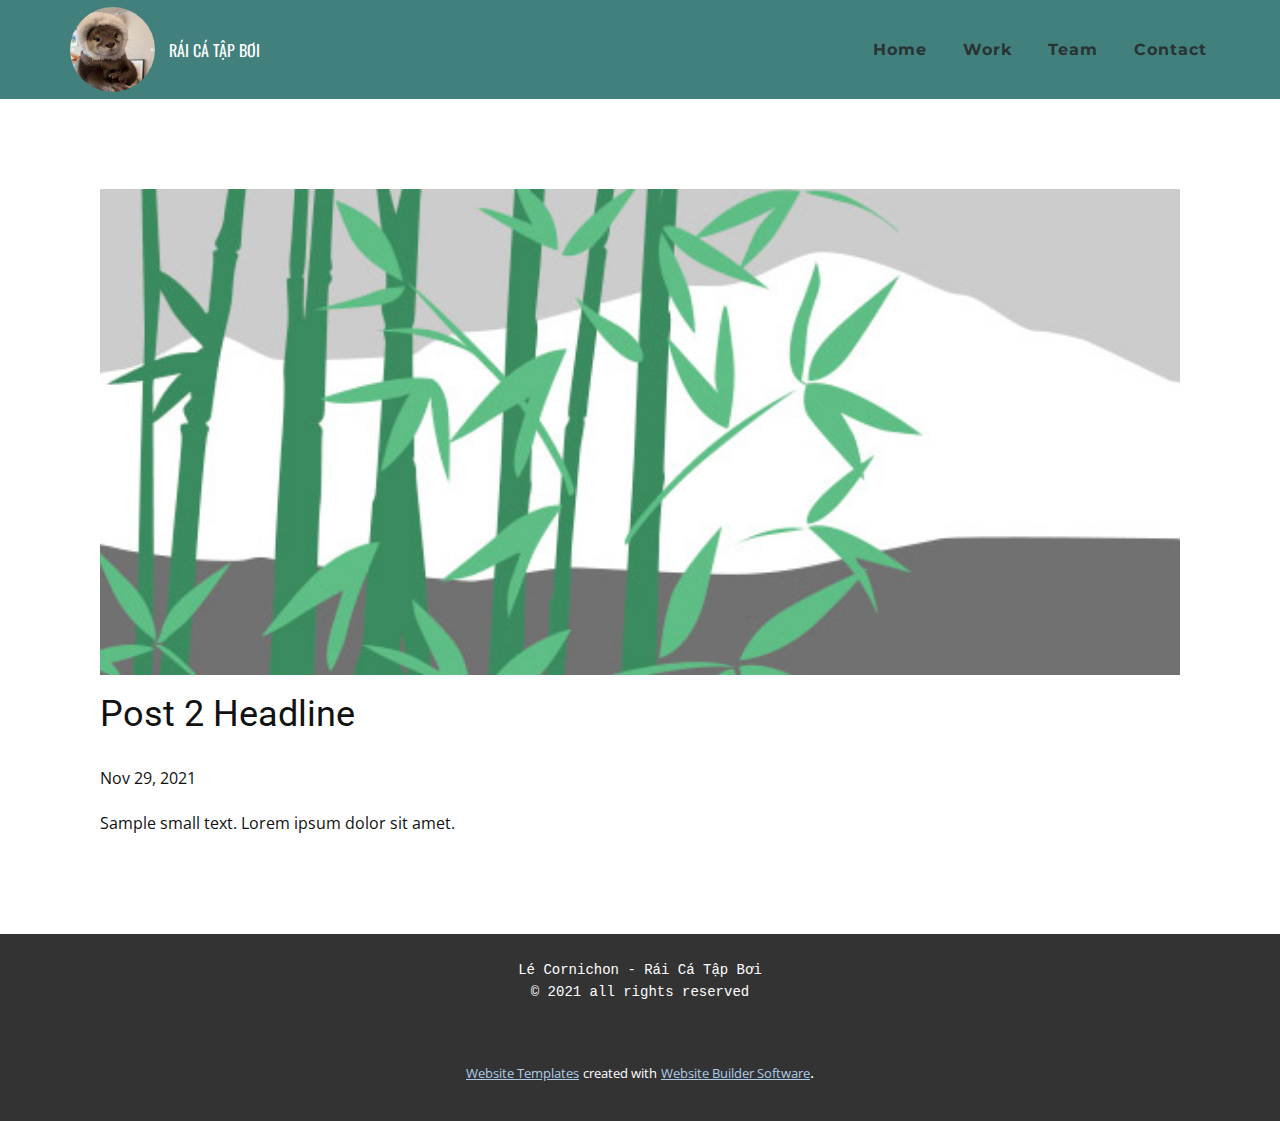
<file: blog/post-1.html>
<!doctype html>
<html style="font-size: 16px;"><head>
    <meta name="viewport" content="width=device-width, initial-scale=1.0">
    <meta charset="utf-8">
    <meta name="keywords" content="Post 1 Headline">
    <meta name="description" content="">
    <meta name="page_type" content="np-template-header-footer-from-plugin">
    <title>Post 2 Headline</title>
    <link rel="stylesheet" href="../nicepage.css" media="screen">
<link rel="stylesheet" href="../Post-Template.css" media="screen">
    <script class="u-script" type="text/javascript" src="../jquery.js" defer=""></script>
    <script class="u-script" type="text/javascript" src="../nicepage.js" defer=""></script>
    <meta name="generator" content="Nicepage 4.0.3, nicepage.com">
    <link id="u-theme-google-font" rel="stylesheet" href="https://fonts.googleapis.com/css?family=Roboto:100,100i,300,300i,400,400i,500,500i,700,700i,900,900i|Open+Sans:300,300i,400,400i,600,600i,700,700i,800,800i">
    <link id="u-page-google-font" rel="stylesheet" href="https://fonts.googleapis.com/css?family=Montserrat:100,100i,200,200i,300,300i,400,400i,500,500i,600,600i,700,700i,800,800i,900,900i|Oswald:200,300,400,500,600,700">
    
    
    <script type="application/ld+json">{
		"@context": "http://schema.org",
		"@type": "Organization",
		"name": ""
}</script>
    <meta name="theme-color" content="#478ac9">
  </head>
  <body class="u-body"><header class="u-align-center u-clearfix u-header u-palette-4-dark-2 u-header" id="sec-52e9"><div class="u-clearfix u-sheet u-sheet-1">
        <img class="u-align-left u-image u-image-circle u-image-1" src="../images/257758738_300944101896682_4718697253107602598_n1.png" alt="" data-image-width="563" data-image-height="560" data-href="https://www.facebook.com/theottersgang/" data-target="_blank">
        <nav class="u-align-right u-menu u-menu-dropdown u-offcanvas u-menu-1" data-responsive-from="XS">
          <div class="menu-collapse u-custom-font u-font-montserrat" style="font-size: 1rem; letter-spacing: 1px; font-weight: 700;">
            <a class="u-button-style u-custom-active-border-color u-custom-active-color u-custom-border u-custom-border-color u-custom-borders u-custom-color u-custom-hover-border-color u-custom-hover-color u-custom-left-right-menu-spacing u-custom-padding-bottom u-custom-text-active-color u-custom-text-color u-custom-text-hover-color u-custom-text-shadow u-custom-top-bottom-menu-spacing u-nav-link u-text-active-palette-1-base u-text-hover-palette-2-base" href="#">
              <svg><use xmlns:xlink="http://www.w3.org/1999/xlink" xlink:href="#menu-hamburger"></use></svg>
              <svg version="1.1" xmlns="http://www.w3.org/2000/svg" xmlns:xlink="http://www.w3.org/1999/xlink"><defs><symbol id="menu-hamburger" viewBox="0 0 16 16" style="width: 16px; height: 16px;"><rect y="1" width="16" height="2"></rect><rect y="7" width="16" height="2"></rect><rect y="13" width="16" height="2"></rect>
</symbol>
</defs></svg>
            </a>
          </div>
          <div class="u-custom-menu u-nav-container">
            <ul class="u-custom-font u-font-montserrat u-nav u-spacing-20 u-unstyled u-nav-1"><li class="u-nav-item"><a class="u-border-active-palette-1-base u-border-hover-palette-1-base u-border-no-left u-border-no-right u-border-no-top u-button-style u-nav-link u-text-active-palette-4-light-3 u-text-hover-palette-4-dark-1 u-text-palette-4-dark-3" href="../Home.html" style="padding: 10px 8px;">Home</a>
</li><li class="u-nav-item"><a class="u-border-active-palette-1-base u-border-hover-palette-1-base u-border-no-left u-border-no-right u-border-no-top u-button-style u-nav-link u-text-active-palette-4-light-3 u-text-hover-palette-4-dark-1 u-text-palette-4-dark-3" href="../Work.html" style="padding: 10px 8px;">Work</a>
</li><li class="u-nav-item"><a class="u-border-active-palette-1-base u-border-hover-palette-1-base u-border-no-left u-border-no-right u-border-no-top u-button-style u-nav-link u-text-active-palette-4-light-3 u-text-hover-palette-4-dark-1 u-text-palette-4-dark-3" href="../Team.html" style="padding: 10px 8px;">Team</a>
</li><li class="u-nav-item"><a class="u-border-active-palette-1-base u-border-hover-palette-1-base u-border-no-left u-border-no-right u-border-no-top u-button-style u-nav-link u-text-active-palette-4-light-3 u-text-hover-palette-4-dark-1 u-text-palette-4-dark-3" href="../Contact.html" style="padding: 10px 2px 10px 8px;">Contact</a>
</li></ul>
          </div>
          <div class="u-custom-menu u-nav-container-collapse">
            <div class="u-black u-container-style u-inner-container-layout u-opacity u-opacity-95 u-sidenav">
              <div class="u-inner-container-layout u-sidenav-overflow">
                <div class="u-menu-close"></div>
                <ul class="u-align-center u-nav u-popupmenu-items u-unstyled u-nav-2"><li class="u-nav-item"><a class="u-button-style u-nav-link" href="../Home.html" style="padding: 10px 0px;">Home</a>
</li><li class="u-nav-item"><a class="u-button-style u-nav-link" href="../Work.html" style="padding: 10px 0px;">Work</a>
</li><li class="u-nav-item"><a class="u-button-style u-nav-link" href="../Team.html" style="padding: 10px 0px;">Team</a>
</li><li class="u-nav-item"><a class="u-button-style u-nav-link" href="../Contact.html" style="padding: 10px 0px;">Contact</a>
</li></ul>
              </div>
            </div>
            <div class="u-black u-menu-overlay u-opacity u-opacity-70"></div>
          </div>
        </nav>
        <p class="u-custom-font u-font-oswald u-text u-text-default u-text-1">RÁI CÁ TẬP BƠI</p>
      </div></header>
    <section class="u-align-center u-clearfix u-section-1" id="sec-a221">
      <div class="u-clearfix u-sheet u-valign-middle-md u-valign-middle-sm u-valign-middle-xs u-sheet-1"><!--post_details--><!--post_details_options_json--><!--{"source":""}--><!--/post_details_options_json--><!--blog_post-->
        <div class="u-container-style u-expanded-width u-post-details u-post-details-1">
          <div class="u-container-layout u-valign-middle u-container-layout-1"><!--blog_post_image-->
            <img alt="" class="u-blog-control u-expanded-width u-image u-image-default u-image-1" src="[data-uri]"><!--/blog_post_image--><!--blog_post_header-->
            <h2 class="u-blog-control u-text u-text-1">Post 2 Headline</h2><!--/blog_post_header--><!--blog_post_metadata-->
            <div class="u-blog-control u-metadata u-metadata-1"><!--blog_post_metadata_date-->
              <span class="u-meta-date u-meta-icon">Nov 29, 2021</span><!--/blog_post_metadata_date--><!--blog_post_metadata_category-->
              <!--/blog_post_metadata_category--><!--blog_post_metadata_comments-->
              <!--/blog_post_metadata_comments-->
            </div><!--/blog_post_metadata--><!--blog_post_content-->
            <div class="u-align-justify u-blog-control u-post-content u-text u-text-2 fr-view">
  Sample small text. Lorem ipsum dolor sit amet.
  </div><!--/blog_post_content-->
          </div>
        </div><!--/blog_post--><!--/post_details-->
      </div>
    </section>
    
    
    <footer class="u-align-center u-clearfix u-footer u-grey-80 u-footer" id="sec-8f52"><div class="u-clearfix u-sheet u-sheet-1">
        <p class="u-custom-font u-font-courier-new u-small-text u-text u-text-variant u-text-1">Lé Cornichon - Rái Cá Tập Bơi<br>© 2021 all rights reserved
        </p>
      </div></footer>
    <section class="u-backlink u-clearfix u-grey-80">
      <a class="u-link" href="https://nicepage.com/website-templates" target="_blank">
        <span>Website Templates</span>
      </a>
      <p class="u-text">
        <span>created with</span>
      </p>
      <a class="u-link" href="" target="_blank">
        <span>Website Builder Software</span>
      </a>. 
    </section>
  
</body></html>
</file>
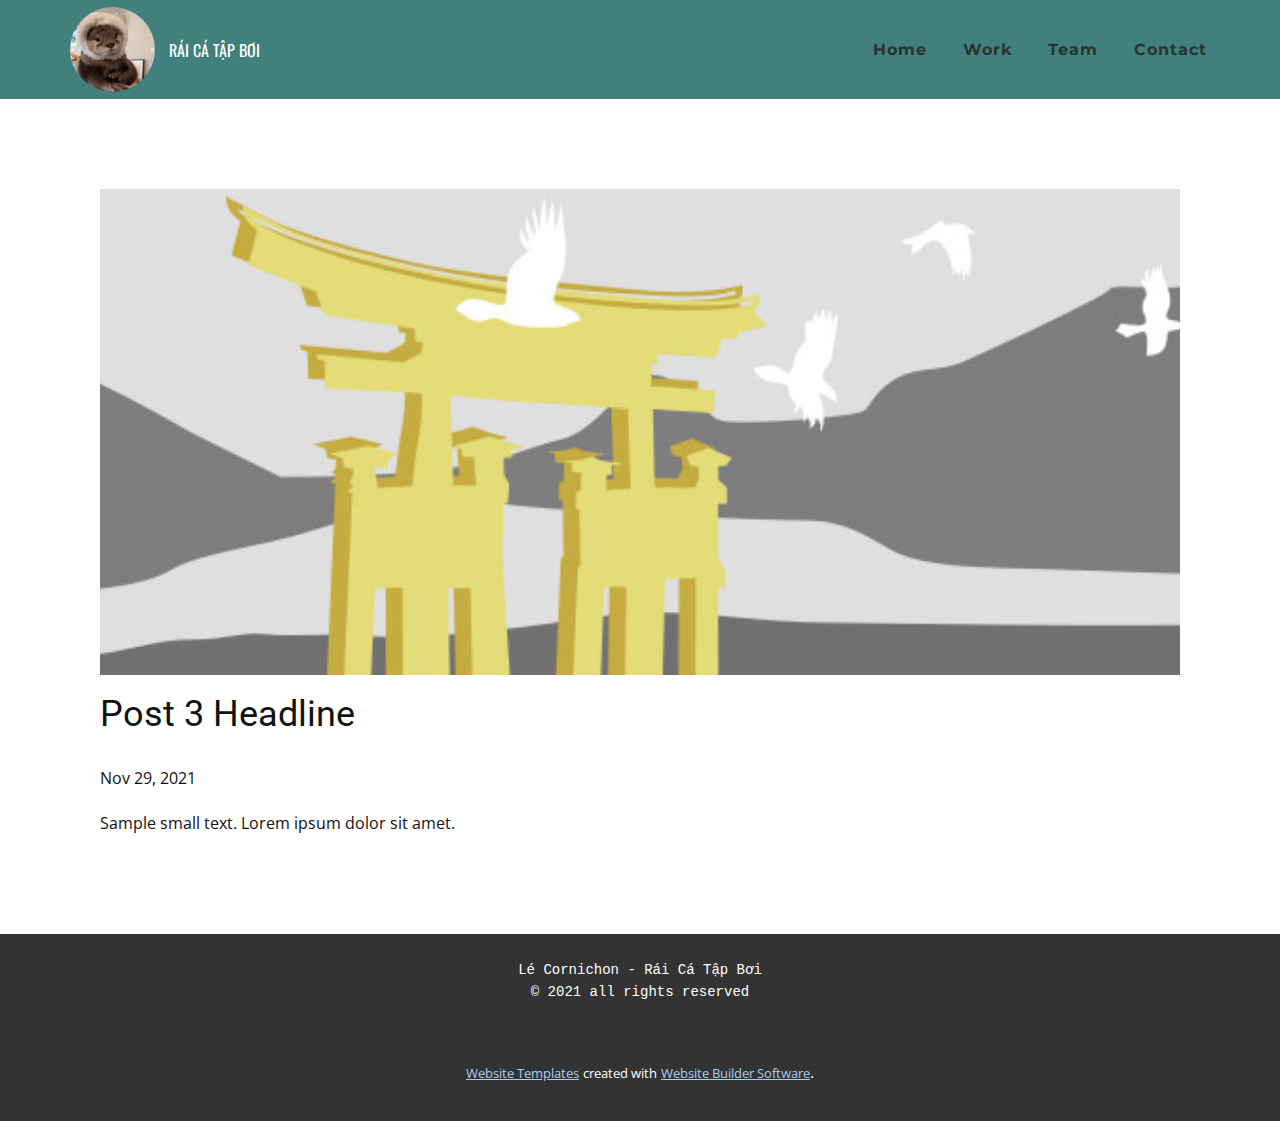
<file: blog/post-2.html>
<!doctype html>
<html style="font-size: 16px;"><head>
    <meta name="viewport" content="width=device-width, initial-scale=1.0">
    <meta charset="utf-8">
    <meta name="keywords" content="Post 1 Headline">
    <meta name="description" content="">
    <meta name="page_type" content="np-template-header-footer-from-plugin">
    <title>Post 3 Headline</title>
    <link rel="stylesheet" href="../nicepage.css" media="screen">
<link rel="stylesheet" href="../Post-Template.css" media="screen">
    <script class="u-script" type="text/javascript" src="../jquery.js" defer=""></script>
    <script class="u-script" type="text/javascript" src="../nicepage.js" defer=""></script>
    <meta name="generator" content="Nicepage 4.0.3, nicepage.com">
    <link id="u-theme-google-font" rel="stylesheet" href="https://fonts.googleapis.com/css?family=Roboto:100,100i,300,300i,400,400i,500,500i,700,700i,900,900i|Open+Sans:300,300i,400,400i,600,600i,700,700i,800,800i">
    <link id="u-page-google-font" rel="stylesheet" href="https://fonts.googleapis.com/css?family=Montserrat:100,100i,200,200i,300,300i,400,400i,500,500i,600,600i,700,700i,800,800i,900,900i|Oswald:200,300,400,500,600,700">
    
    
    <script type="application/ld+json">{
		"@context": "http://schema.org",
		"@type": "Organization",
		"name": ""
}</script>
    <meta name="theme-color" content="#478ac9">
  </head>
  <body class="u-body"><header class="u-align-center u-clearfix u-header u-palette-4-dark-2 u-header" id="sec-52e9"><div class="u-clearfix u-sheet u-sheet-1">
        <img class="u-align-left u-image u-image-circle u-image-1" src="../images/257758738_300944101896682_4718697253107602598_n1.png" alt="" data-image-width="563" data-image-height="560" data-href="https://www.facebook.com/theottersgang/" data-target="_blank">
        <nav class="u-align-right u-menu u-menu-dropdown u-offcanvas u-menu-1" data-responsive-from="XS">
          <div class="menu-collapse u-custom-font u-font-montserrat" style="font-size: 1rem; letter-spacing: 1px; font-weight: 700;">
            <a class="u-button-style u-custom-active-border-color u-custom-active-color u-custom-border u-custom-border-color u-custom-borders u-custom-color u-custom-hover-border-color u-custom-hover-color u-custom-left-right-menu-spacing u-custom-padding-bottom u-custom-text-active-color u-custom-text-color u-custom-text-hover-color u-custom-text-shadow u-custom-top-bottom-menu-spacing u-nav-link u-text-active-palette-1-base u-text-hover-palette-2-base" href="#">
              <svg><use xmlns:xlink="http://www.w3.org/1999/xlink" xlink:href="#menu-hamburger"></use></svg>
              <svg version="1.1" xmlns="http://www.w3.org/2000/svg" xmlns:xlink="http://www.w3.org/1999/xlink"><defs><symbol id="menu-hamburger" viewBox="0 0 16 16" style="width: 16px; height: 16px;"><rect y="1" width="16" height="2"></rect><rect y="7" width="16" height="2"></rect><rect y="13" width="16" height="2"></rect>
</symbol>
</defs></svg>
            </a>
          </div>
          <div class="u-custom-menu u-nav-container">
            <ul class="u-custom-font u-font-montserrat u-nav u-spacing-20 u-unstyled u-nav-1"><li class="u-nav-item"><a class="u-border-active-palette-1-base u-border-hover-palette-1-base u-border-no-left u-border-no-right u-border-no-top u-button-style u-nav-link u-text-active-palette-4-light-3 u-text-hover-palette-4-dark-1 u-text-palette-4-dark-3" href="../Home.html" style="padding: 10px 8px;">Home</a>
</li><li class="u-nav-item"><a class="u-border-active-palette-1-base u-border-hover-palette-1-base u-border-no-left u-border-no-right u-border-no-top u-button-style u-nav-link u-text-active-palette-4-light-3 u-text-hover-palette-4-dark-1 u-text-palette-4-dark-3" href="../Work.html" style="padding: 10px 8px;">Work</a>
</li><li class="u-nav-item"><a class="u-border-active-palette-1-base u-border-hover-palette-1-base u-border-no-left u-border-no-right u-border-no-top u-button-style u-nav-link u-text-active-palette-4-light-3 u-text-hover-palette-4-dark-1 u-text-palette-4-dark-3" href="../Team.html" style="padding: 10px 8px;">Team</a>
</li><li class="u-nav-item"><a class="u-border-active-palette-1-base u-border-hover-palette-1-base u-border-no-left u-border-no-right u-border-no-top u-button-style u-nav-link u-text-active-palette-4-light-3 u-text-hover-palette-4-dark-1 u-text-palette-4-dark-3" href="../Contact.html" style="padding: 10px 2px 10px 8px;">Contact</a>
</li></ul>
          </div>
          <div class="u-custom-menu u-nav-container-collapse">
            <div class="u-black u-container-style u-inner-container-layout u-opacity u-opacity-95 u-sidenav">
              <div class="u-inner-container-layout u-sidenav-overflow">
                <div class="u-menu-close"></div>
                <ul class="u-align-center u-nav u-popupmenu-items u-unstyled u-nav-2"><li class="u-nav-item"><a class="u-button-style u-nav-link" href="../Home.html" style="padding: 10px 0px;">Home</a>
</li><li class="u-nav-item"><a class="u-button-style u-nav-link" href="../Work.html" style="padding: 10px 0px;">Work</a>
</li><li class="u-nav-item"><a class="u-button-style u-nav-link" href="../Team.html" style="padding: 10px 0px;">Team</a>
</li><li class="u-nav-item"><a class="u-button-style u-nav-link" href="../Contact.html" style="padding: 10px 0px;">Contact</a>
</li></ul>
              </div>
            </div>
            <div class="u-black u-menu-overlay u-opacity u-opacity-70"></div>
          </div>
        </nav>
        <p class="u-custom-font u-font-oswald u-text u-text-default u-text-1">RÁI CÁ TẬP BƠI</p>
      </div></header>
    <section class="u-align-center u-clearfix u-section-1" id="sec-a221">
      <div class="u-clearfix u-sheet u-valign-middle-md u-valign-middle-sm u-valign-middle-xs u-sheet-1"><!--post_details--><!--post_details_options_json--><!--{"source":""}--><!--/post_details_options_json--><!--blog_post-->
        <div class="u-container-style u-expanded-width u-post-details u-post-details-1">
          <div class="u-container-layout u-valign-middle u-container-layout-1"><!--blog_post_image-->
            <img alt="" class="u-blog-control u-expanded-width u-image u-image-default u-image-1" src="[data-uri]"><!--/blog_post_image--><!--blog_post_header-->
            <h2 class="u-blog-control u-text u-text-1">Post 3 Headline</h2><!--/blog_post_header--><!--blog_post_metadata-->
            <div class="u-blog-control u-metadata u-metadata-1"><!--blog_post_metadata_date-->
              <span class="u-meta-date u-meta-icon">Nov 29, 2021</span><!--/blog_post_metadata_date--><!--blog_post_metadata_category-->
              <!--/blog_post_metadata_category--><!--blog_post_metadata_comments-->
              <!--/blog_post_metadata_comments-->
            </div><!--/blog_post_metadata--><!--blog_post_content-->
            <div class="u-align-justify u-blog-control u-post-content u-text u-text-2 fr-view">
  Sample small text. Lorem ipsum dolor sit amet.
  </div><!--/blog_post_content-->
          </div>
        </div><!--/blog_post--><!--/post_details-->
      </div>
    </section>
    
    
    <footer class="u-align-center u-clearfix u-footer u-grey-80 u-footer" id="sec-8f52"><div class="u-clearfix u-sheet u-sheet-1">
        <p class="u-custom-font u-font-courier-new u-small-text u-text u-text-variant u-text-1">Lé Cornichon - Rái Cá Tập Bơi<br>© 2021 all rights reserved
        </p>
      </div></footer>
    <section class="u-backlink u-clearfix u-grey-80">
      <a class="u-link" href="https://nicepage.com/website-templates" target="_blank">
        <span>Website Templates</span>
      </a>
      <p class="u-text">
        <span>created with</span>
      </p>
      <a class="u-link" href="" target="_blank">
        <span>Website Builder Software</span>
      </a>. 
    </section>
  
</body></html>
</file>
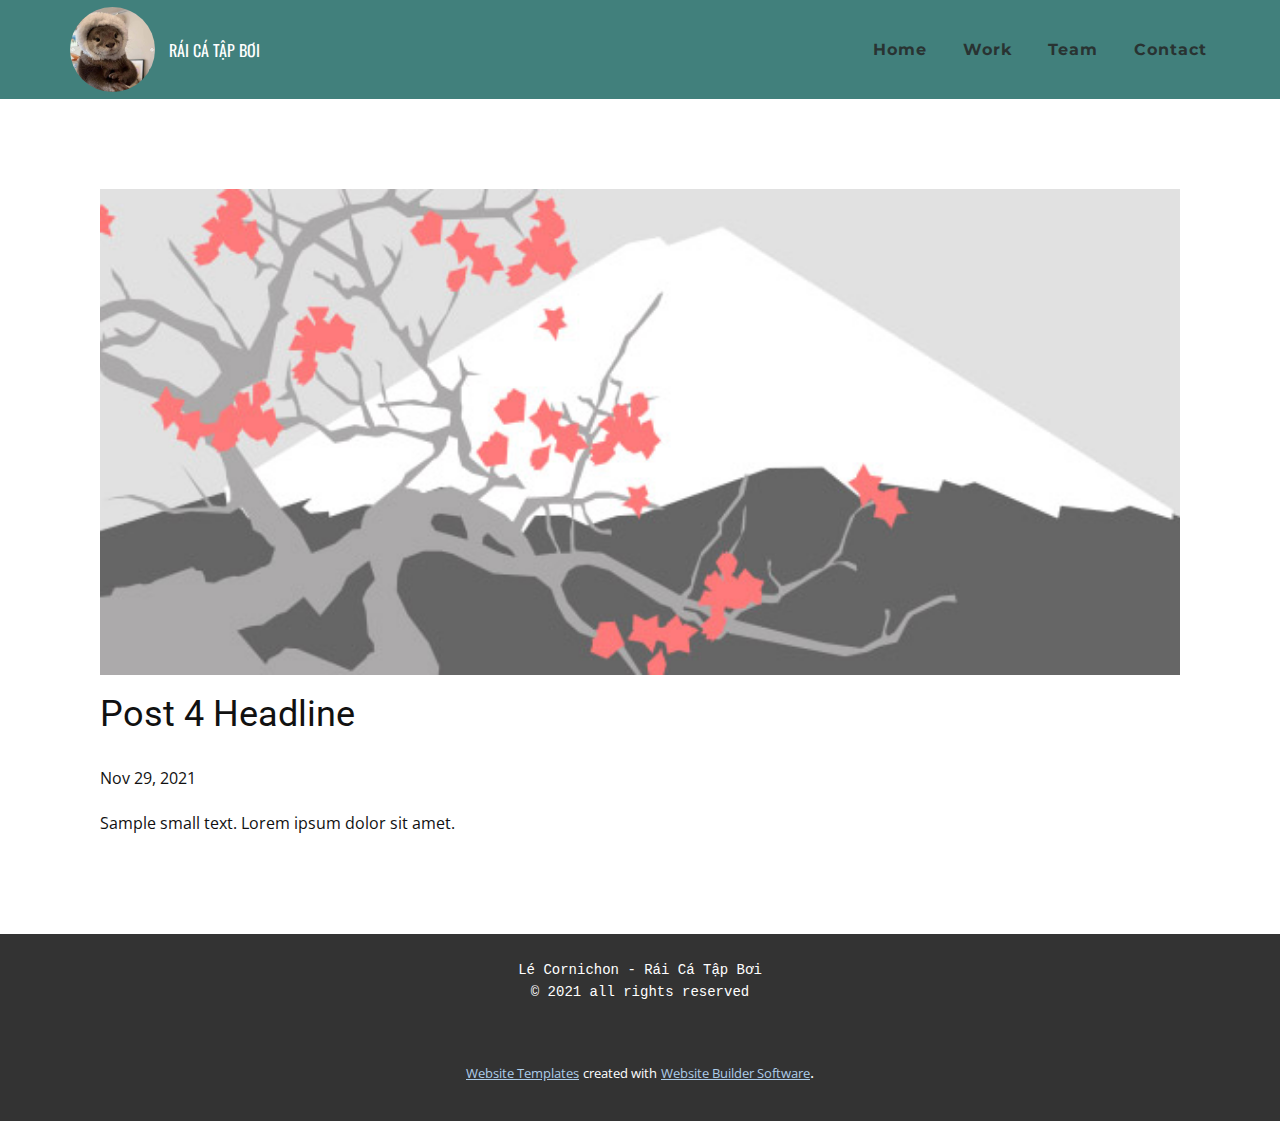
<file: blog/post-3.html>
<!doctype html>
<html style="font-size: 16px;"><head>
    <meta name="viewport" content="width=device-width, initial-scale=1.0">
    <meta charset="utf-8">
    <meta name="keywords" content="Post 1 Headline">
    <meta name="description" content="">
    <meta name="page_type" content="np-template-header-footer-from-plugin">
    <title>Post 4 Headline</title>
    <link rel="stylesheet" href="../nicepage.css" media="screen">
<link rel="stylesheet" href="../Post-Template.css" media="screen">
    <script class="u-script" type="text/javascript" src="../jquery.js" defer=""></script>
    <script class="u-script" type="text/javascript" src="../nicepage.js" defer=""></script>
    <meta name="generator" content="Nicepage 4.0.3, nicepage.com">
    <link id="u-theme-google-font" rel="stylesheet" href="https://fonts.googleapis.com/css?family=Roboto:100,100i,300,300i,400,400i,500,500i,700,700i,900,900i|Open+Sans:300,300i,400,400i,600,600i,700,700i,800,800i">
    <link id="u-page-google-font" rel="stylesheet" href="https://fonts.googleapis.com/css?family=Montserrat:100,100i,200,200i,300,300i,400,400i,500,500i,600,600i,700,700i,800,800i,900,900i|Oswald:200,300,400,500,600,700">
    
    
    <script type="application/ld+json">{
		"@context": "http://schema.org",
		"@type": "Organization",
		"name": ""
}</script>
    <meta name="theme-color" content="#478ac9">
  </head>
  <body class="u-body"><header class="u-align-center u-clearfix u-header u-palette-4-dark-2 u-header" id="sec-52e9"><div class="u-clearfix u-sheet u-sheet-1">
        <img class="u-align-left u-image u-image-circle u-image-1" src="../images/257758738_300944101896682_4718697253107602598_n1.png" alt="" data-image-width="563" data-image-height="560" data-href="https://www.facebook.com/theottersgang/" data-target="_blank">
        <nav class="u-align-right u-menu u-menu-dropdown u-offcanvas u-menu-1" data-responsive-from="XS">
          <div class="menu-collapse u-custom-font u-font-montserrat" style="font-size: 1rem; letter-spacing: 1px; font-weight: 700;">
            <a class="u-button-style u-custom-active-border-color u-custom-active-color u-custom-border u-custom-border-color u-custom-borders u-custom-color u-custom-hover-border-color u-custom-hover-color u-custom-left-right-menu-spacing u-custom-padding-bottom u-custom-text-active-color u-custom-text-color u-custom-text-hover-color u-custom-text-shadow u-custom-top-bottom-menu-spacing u-nav-link u-text-active-palette-1-base u-text-hover-palette-2-base" href="#">
              <svg><use xmlns:xlink="http://www.w3.org/1999/xlink" xlink:href="#menu-hamburger"></use></svg>
              <svg version="1.1" xmlns="http://www.w3.org/2000/svg" xmlns:xlink="http://www.w3.org/1999/xlink"><defs><symbol id="menu-hamburger" viewBox="0 0 16 16" style="width: 16px; height: 16px;"><rect y="1" width="16" height="2"></rect><rect y="7" width="16" height="2"></rect><rect y="13" width="16" height="2"></rect>
</symbol>
</defs></svg>
            </a>
          </div>
          <div class="u-custom-menu u-nav-container">
            <ul class="u-custom-font u-font-montserrat u-nav u-spacing-20 u-unstyled u-nav-1"><li class="u-nav-item"><a class="u-border-active-palette-1-base u-border-hover-palette-1-base u-border-no-left u-border-no-right u-border-no-top u-button-style u-nav-link u-text-active-palette-4-light-3 u-text-hover-palette-4-dark-1 u-text-palette-4-dark-3" href="../Home.html" style="padding: 10px 8px;">Home</a>
</li><li class="u-nav-item"><a class="u-border-active-palette-1-base u-border-hover-palette-1-base u-border-no-left u-border-no-right u-border-no-top u-button-style u-nav-link u-text-active-palette-4-light-3 u-text-hover-palette-4-dark-1 u-text-palette-4-dark-3" href="../Work.html" style="padding: 10px 8px;">Work</a>
</li><li class="u-nav-item"><a class="u-border-active-palette-1-base u-border-hover-palette-1-base u-border-no-left u-border-no-right u-border-no-top u-button-style u-nav-link u-text-active-palette-4-light-3 u-text-hover-palette-4-dark-1 u-text-palette-4-dark-3" href="../Team.html" style="padding: 10px 8px;">Team</a>
</li><li class="u-nav-item"><a class="u-border-active-palette-1-base u-border-hover-palette-1-base u-border-no-left u-border-no-right u-border-no-top u-button-style u-nav-link u-text-active-palette-4-light-3 u-text-hover-palette-4-dark-1 u-text-palette-4-dark-3" href="../Contact.html" style="padding: 10px 2px 10px 8px;">Contact</a>
</li></ul>
          </div>
          <div class="u-custom-menu u-nav-container-collapse">
            <div class="u-black u-container-style u-inner-container-layout u-opacity u-opacity-95 u-sidenav">
              <div class="u-inner-container-layout u-sidenav-overflow">
                <div class="u-menu-close"></div>
                <ul class="u-align-center u-nav u-popupmenu-items u-unstyled u-nav-2"><li class="u-nav-item"><a class="u-button-style u-nav-link" href="../Home.html" style="padding: 10px 0px;">Home</a>
</li><li class="u-nav-item"><a class="u-button-style u-nav-link" href="../Work.html" style="padding: 10px 0px;">Work</a>
</li><li class="u-nav-item"><a class="u-button-style u-nav-link" href="../Team.html" style="padding: 10px 0px;">Team</a>
</li><li class="u-nav-item"><a class="u-button-style u-nav-link" href="../Contact.html" style="padding: 10px 0px;">Contact</a>
</li></ul>
              </div>
            </div>
            <div class="u-black u-menu-overlay u-opacity u-opacity-70"></div>
          </div>
        </nav>
        <p class="u-custom-font u-font-oswald u-text u-text-default u-text-1">RÁI CÁ TẬP BƠI</p>
      </div></header>
    <section class="u-align-center u-clearfix u-section-1" id="sec-a221">
      <div class="u-clearfix u-sheet u-valign-middle-md u-valign-middle-sm u-valign-middle-xs u-sheet-1"><!--post_details--><!--post_details_options_json--><!--{"source":""}--><!--/post_details_options_json--><!--blog_post-->
        <div class="u-container-style u-expanded-width u-post-details u-post-details-1">
          <div class="u-container-layout u-valign-middle u-container-layout-1"><!--blog_post_image-->
            <img alt="" class="u-blog-control u-expanded-width u-image u-image-default u-image-1" src="[data-uri]"><!--/blog_post_image--><!--blog_post_header-->
            <h2 class="u-blog-control u-text u-text-1">Post 4 Headline</h2><!--/blog_post_header--><!--blog_post_metadata-->
            <div class="u-blog-control u-metadata u-metadata-1"><!--blog_post_metadata_date-->
              <span class="u-meta-date u-meta-icon">Nov 29, 2021</span><!--/blog_post_metadata_date--><!--blog_post_metadata_category-->
              <!--/blog_post_metadata_category--><!--blog_post_metadata_comments-->
              <!--/blog_post_metadata_comments-->
            </div><!--/blog_post_metadata--><!--blog_post_content-->
            <div class="u-align-justify u-blog-control u-post-content u-text u-text-2 fr-view">
  Sample small text. Lorem ipsum dolor sit amet.
  </div><!--/blog_post_content-->
          </div>
        </div><!--/blog_post--><!--/post_details-->
      </div>
    </section>
    
    
    <footer class="u-align-center u-clearfix u-footer u-grey-80 u-footer" id="sec-8f52"><div class="u-clearfix u-sheet u-sheet-1">
        <p class="u-custom-font u-font-courier-new u-small-text u-text u-text-variant u-text-1">Lé Cornichon - Rái Cá Tập Bơi<br>© 2021 all rights reserved
        </p>
      </div></footer>
    <section class="u-backlink u-clearfix u-grey-80">
      <a class="u-link" href="https://nicepage.com/website-templates" target="_blank">
        <span>Website Templates</span>
      </a>
      <p class="u-text">
        <span>created with</span>
      </p>
      <a class="u-link" href="" target="_blank">
        <span>Website Builder Software</span>
      </a>. 
    </section>
  
</body></html>
</file>
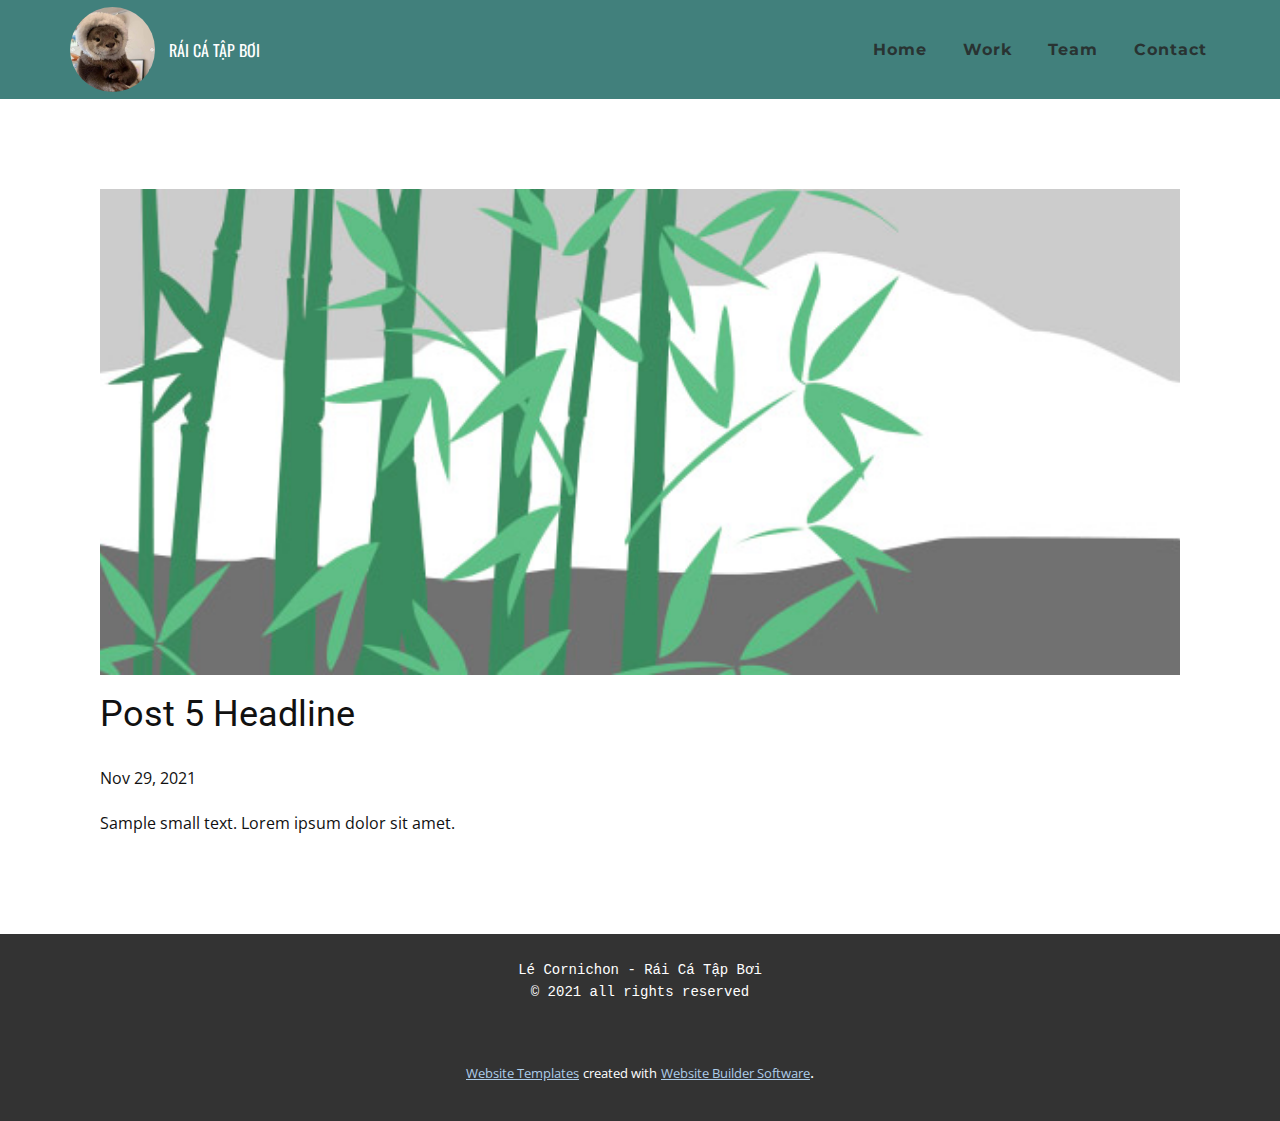
<file: blog/post-4.html>
<!doctype html>
<html style="font-size: 16px;"><head>
    <meta name="viewport" content="width=device-width, initial-scale=1.0">
    <meta charset="utf-8">
    <meta name="keywords" content="Post 1 Headline">
    <meta name="description" content="">
    <meta name="page_type" content="np-template-header-footer-from-plugin">
    <title>Post 5 Headline</title>
    <link rel="stylesheet" href="../nicepage.css" media="screen">
<link rel="stylesheet" href="../Post-Template.css" media="screen">
    <script class="u-script" type="text/javascript" src="../jquery.js" defer=""></script>
    <script class="u-script" type="text/javascript" src="../nicepage.js" defer=""></script>
    <meta name="generator" content="Nicepage 4.0.3, nicepage.com">
    <link id="u-theme-google-font" rel="stylesheet" href="https://fonts.googleapis.com/css?family=Roboto:100,100i,300,300i,400,400i,500,500i,700,700i,900,900i|Open+Sans:300,300i,400,400i,600,600i,700,700i,800,800i">
    <link id="u-page-google-font" rel="stylesheet" href="https://fonts.googleapis.com/css?family=Montserrat:100,100i,200,200i,300,300i,400,400i,500,500i,600,600i,700,700i,800,800i,900,900i|Oswald:200,300,400,500,600,700">
    
    
    <script type="application/ld+json">{
		"@context": "http://schema.org",
		"@type": "Organization",
		"name": ""
}</script>
    <meta name="theme-color" content="#478ac9">
  </head>
  <body class="u-body"><header class="u-align-center u-clearfix u-header u-palette-4-dark-2 u-header" id="sec-52e9"><div class="u-clearfix u-sheet u-sheet-1">
        <img class="u-align-left u-image u-image-circle u-image-1" src="../images/257758738_300944101896682_4718697253107602598_n1.png" alt="" data-image-width="563" data-image-height="560" data-href="https://www.facebook.com/theottersgang/" data-target="_blank">
        <nav class="u-align-right u-menu u-menu-dropdown u-offcanvas u-menu-1" data-responsive-from="XS">
          <div class="menu-collapse u-custom-font u-font-montserrat" style="font-size: 1rem; letter-spacing: 1px; font-weight: 700;">
            <a class="u-button-style u-custom-active-border-color u-custom-active-color u-custom-border u-custom-border-color u-custom-borders u-custom-color u-custom-hover-border-color u-custom-hover-color u-custom-left-right-menu-spacing u-custom-padding-bottom u-custom-text-active-color u-custom-text-color u-custom-text-hover-color u-custom-text-shadow u-custom-top-bottom-menu-spacing u-nav-link u-text-active-palette-1-base u-text-hover-palette-2-base" href="#">
              <svg><use xmlns:xlink="http://www.w3.org/1999/xlink" xlink:href="#menu-hamburger"></use></svg>
              <svg version="1.1" xmlns="http://www.w3.org/2000/svg" xmlns:xlink="http://www.w3.org/1999/xlink"><defs><symbol id="menu-hamburger" viewBox="0 0 16 16" style="width: 16px; height: 16px;"><rect y="1" width="16" height="2"></rect><rect y="7" width="16" height="2"></rect><rect y="13" width="16" height="2"></rect>
</symbol>
</defs></svg>
            </a>
          </div>
          <div class="u-custom-menu u-nav-container">
            <ul class="u-custom-font u-font-montserrat u-nav u-spacing-20 u-unstyled u-nav-1"><li class="u-nav-item"><a class="u-border-active-palette-1-base u-border-hover-palette-1-base u-border-no-left u-border-no-right u-border-no-top u-button-style u-nav-link u-text-active-palette-4-light-3 u-text-hover-palette-4-dark-1 u-text-palette-4-dark-3" href="../Home.html" style="padding: 10px 8px;">Home</a>
</li><li class="u-nav-item"><a class="u-border-active-palette-1-base u-border-hover-palette-1-base u-border-no-left u-border-no-right u-border-no-top u-button-style u-nav-link u-text-active-palette-4-light-3 u-text-hover-palette-4-dark-1 u-text-palette-4-dark-3" href="../Work.html" style="padding: 10px 8px;">Work</a>
</li><li class="u-nav-item"><a class="u-border-active-palette-1-base u-border-hover-palette-1-base u-border-no-left u-border-no-right u-border-no-top u-button-style u-nav-link u-text-active-palette-4-light-3 u-text-hover-palette-4-dark-1 u-text-palette-4-dark-3" href="../Team.html" style="padding: 10px 8px;">Team</a>
</li><li class="u-nav-item"><a class="u-border-active-palette-1-base u-border-hover-palette-1-base u-border-no-left u-border-no-right u-border-no-top u-button-style u-nav-link u-text-active-palette-4-light-3 u-text-hover-palette-4-dark-1 u-text-palette-4-dark-3" href="../Contact.html" style="padding: 10px 2px 10px 8px;">Contact</a>
</li></ul>
          </div>
          <div class="u-custom-menu u-nav-container-collapse">
            <div class="u-black u-container-style u-inner-container-layout u-opacity u-opacity-95 u-sidenav">
              <div class="u-inner-container-layout u-sidenav-overflow">
                <div class="u-menu-close"></div>
                <ul class="u-align-center u-nav u-popupmenu-items u-unstyled u-nav-2"><li class="u-nav-item"><a class="u-button-style u-nav-link" href="../Home.html" style="padding: 10px 0px;">Home</a>
</li><li class="u-nav-item"><a class="u-button-style u-nav-link" href="../Work.html" style="padding: 10px 0px;">Work</a>
</li><li class="u-nav-item"><a class="u-button-style u-nav-link" href="../Team.html" style="padding: 10px 0px;">Team</a>
</li><li class="u-nav-item"><a class="u-button-style u-nav-link" href="../Contact.html" style="padding: 10px 0px;">Contact</a>
</li></ul>
              </div>
            </div>
            <div class="u-black u-menu-overlay u-opacity u-opacity-70"></div>
          </div>
        </nav>
        <p class="u-custom-font u-font-oswald u-text u-text-default u-text-1">RÁI CÁ TẬP BƠI</p>
      </div></header>
    <section class="u-align-center u-clearfix u-section-1" id="sec-a221">
      <div class="u-clearfix u-sheet u-valign-middle-md u-valign-middle-sm u-valign-middle-xs u-sheet-1"><!--post_details--><!--post_details_options_json--><!--{"source":""}--><!--/post_details_options_json--><!--blog_post-->
        <div class="u-container-style u-expanded-width u-post-details u-post-details-1">
          <div class="u-container-layout u-valign-middle u-container-layout-1"><!--blog_post_image-->
            <img alt="" class="u-blog-control u-expanded-width u-image u-image-default u-image-1" src="[data-uri]"><!--/blog_post_image--><!--blog_post_header-->
            <h2 class="u-blog-control u-text u-text-1">Post 5 Headline</h2><!--/blog_post_header--><!--blog_post_metadata-->
            <div class="u-blog-control u-metadata u-metadata-1"><!--blog_post_metadata_date-->
              <span class="u-meta-date u-meta-icon">Nov 29, 2021</span><!--/blog_post_metadata_date--><!--blog_post_metadata_category-->
              <!--/blog_post_metadata_category--><!--blog_post_metadata_comments-->
              <!--/blog_post_metadata_comments-->
            </div><!--/blog_post_metadata--><!--blog_post_content-->
            <div class="u-align-justify u-blog-control u-post-content u-text u-text-2 fr-view">
  Sample small text. Lorem ipsum dolor sit amet.
  </div><!--/blog_post_content-->
          </div>
        </div><!--/blog_post--><!--/post_details-->
      </div>
    </section>
    
    
    <footer class="u-align-center u-clearfix u-footer u-grey-80 u-footer" id="sec-8f52"><div class="u-clearfix u-sheet u-sheet-1">
        <p class="u-custom-font u-font-courier-new u-small-text u-text u-text-variant u-text-1">Lé Cornichon - Rái Cá Tập Bơi<br>© 2021 all rights reserved
        </p>
      </div></footer>
    <section class="u-backlink u-clearfix u-grey-80">
      <a class="u-link" href="https://nicepage.com/website-templates" target="_blank">
        <span>Website Templates</span>
      </a>
      <p class="u-text">
        <span>created with</span>
      </p>
      <a class="u-link" href="" target="_blank">
        <span>Website Builder Software</span>
      </a>. 
    </section>
  
</body></html>
</file>
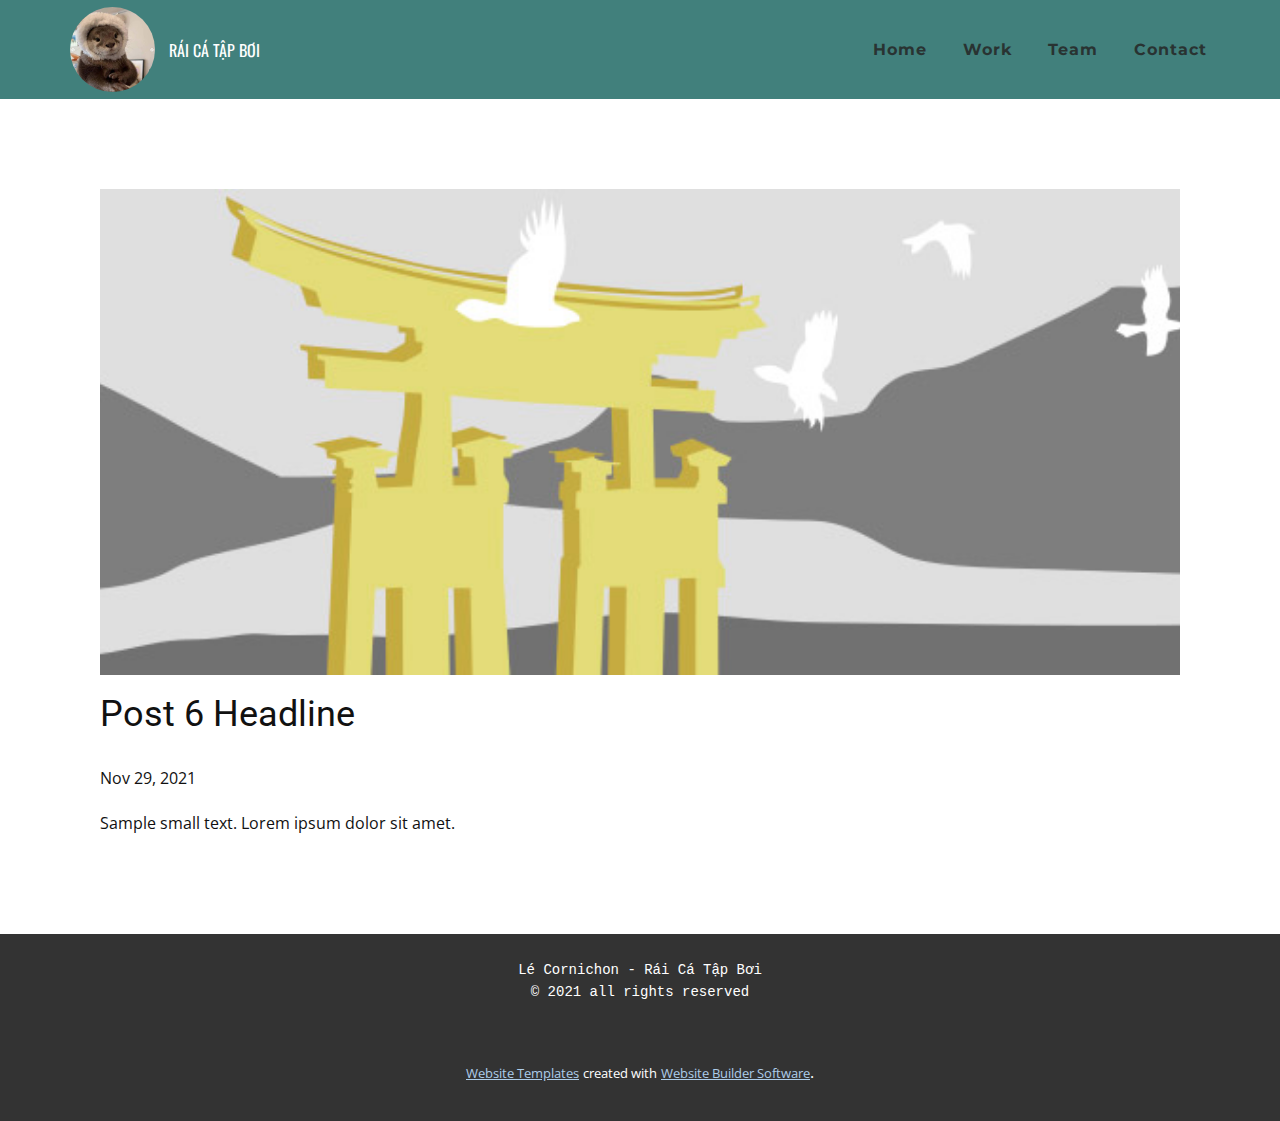
<file: blog/post-5.html>
<!doctype html>
<html style="font-size: 16px;"><head>
    <meta name="viewport" content="width=device-width, initial-scale=1.0">
    <meta charset="utf-8">
    <meta name="keywords" content="Post 1 Headline">
    <meta name="description" content="">
    <meta name="page_type" content="np-template-header-footer-from-plugin">
    <title>Post 6 Headline</title>
    <link rel="stylesheet" href="../nicepage.css" media="screen">
<link rel="stylesheet" href="../Post-Template.css" media="screen">
    <script class="u-script" type="text/javascript" src="../jquery.js" defer=""></script>
    <script class="u-script" type="text/javascript" src="../nicepage.js" defer=""></script>
    <meta name="generator" content="Nicepage 4.0.3, nicepage.com">
    <link id="u-theme-google-font" rel="stylesheet" href="https://fonts.googleapis.com/css?family=Roboto:100,100i,300,300i,400,400i,500,500i,700,700i,900,900i|Open+Sans:300,300i,400,400i,600,600i,700,700i,800,800i">
    <link id="u-page-google-font" rel="stylesheet" href="https://fonts.googleapis.com/css?family=Montserrat:100,100i,200,200i,300,300i,400,400i,500,500i,600,600i,700,700i,800,800i,900,900i|Oswald:200,300,400,500,600,700">
    
    
    <script type="application/ld+json">{
		"@context": "http://schema.org",
		"@type": "Organization",
		"name": ""
}</script>
    <meta name="theme-color" content="#478ac9">
  </head>
  <body class="u-body"><header class="u-align-center u-clearfix u-header u-palette-4-dark-2 u-header" id="sec-52e9"><div class="u-clearfix u-sheet u-sheet-1">
        <img class="u-align-left u-image u-image-circle u-image-1" src="../images/257758738_300944101896682_4718697253107602598_n1.png" alt="" data-image-width="563" data-image-height="560" data-href="https://www.facebook.com/theottersgang/" data-target="_blank">
        <nav class="u-align-right u-menu u-menu-dropdown u-offcanvas u-menu-1" data-responsive-from="XS">
          <div class="menu-collapse u-custom-font u-font-montserrat" style="font-size: 1rem; letter-spacing: 1px; font-weight: 700;">
            <a class="u-button-style u-custom-active-border-color u-custom-active-color u-custom-border u-custom-border-color u-custom-borders u-custom-color u-custom-hover-border-color u-custom-hover-color u-custom-left-right-menu-spacing u-custom-padding-bottom u-custom-text-active-color u-custom-text-color u-custom-text-hover-color u-custom-text-shadow u-custom-top-bottom-menu-spacing u-nav-link u-text-active-palette-1-base u-text-hover-palette-2-base" href="#">
              <svg><use xmlns:xlink="http://www.w3.org/1999/xlink" xlink:href="#menu-hamburger"></use></svg>
              <svg version="1.1" xmlns="http://www.w3.org/2000/svg" xmlns:xlink="http://www.w3.org/1999/xlink"><defs><symbol id="menu-hamburger" viewBox="0 0 16 16" style="width: 16px; height: 16px;"><rect y="1" width="16" height="2"></rect><rect y="7" width="16" height="2"></rect><rect y="13" width="16" height="2"></rect>
</symbol>
</defs></svg>
            </a>
          </div>
          <div class="u-custom-menu u-nav-container">
            <ul class="u-custom-font u-font-montserrat u-nav u-spacing-20 u-unstyled u-nav-1"><li class="u-nav-item"><a class="u-border-active-palette-1-base u-border-hover-palette-1-base u-border-no-left u-border-no-right u-border-no-top u-button-style u-nav-link u-text-active-palette-4-light-3 u-text-hover-palette-4-dark-1 u-text-palette-4-dark-3" href="../Home.html" style="padding: 10px 8px;">Home</a>
</li><li class="u-nav-item"><a class="u-border-active-palette-1-base u-border-hover-palette-1-base u-border-no-left u-border-no-right u-border-no-top u-button-style u-nav-link u-text-active-palette-4-light-3 u-text-hover-palette-4-dark-1 u-text-palette-4-dark-3" href="../Work.html" style="padding: 10px 8px;">Work</a>
</li><li class="u-nav-item"><a class="u-border-active-palette-1-base u-border-hover-palette-1-base u-border-no-left u-border-no-right u-border-no-top u-button-style u-nav-link u-text-active-palette-4-light-3 u-text-hover-palette-4-dark-1 u-text-palette-4-dark-3" href="../Team.html" style="padding: 10px 8px;">Team</a>
</li><li class="u-nav-item"><a class="u-border-active-palette-1-base u-border-hover-palette-1-base u-border-no-left u-border-no-right u-border-no-top u-button-style u-nav-link u-text-active-palette-4-light-3 u-text-hover-palette-4-dark-1 u-text-palette-4-dark-3" href="../Contact.html" style="padding: 10px 2px 10px 8px;">Contact</a>
</li></ul>
          </div>
          <div class="u-custom-menu u-nav-container-collapse">
            <div class="u-black u-container-style u-inner-container-layout u-opacity u-opacity-95 u-sidenav">
              <div class="u-inner-container-layout u-sidenav-overflow">
                <div class="u-menu-close"></div>
                <ul class="u-align-center u-nav u-popupmenu-items u-unstyled u-nav-2"><li class="u-nav-item"><a class="u-button-style u-nav-link" href="../Home.html" style="padding: 10px 0px;">Home</a>
</li><li class="u-nav-item"><a class="u-button-style u-nav-link" href="../Work.html" style="padding: 10px 0px;">Work</a>
</li><li class="u-nav-item"><a class="u-button-style u-nav-link" href="../Team.html" style="padding: 10px 0px;">Team</a>
</li><li class="u-nav-item"><a class="u-button-style u-nav-link" href="../Contact.html" style="padding: 10px 0px;">Contact</a>
</li></ul>
              </div>
            </div>
            <div class="u-black u-menu-overlay u-opacity u-opacity-70"></div>
          </div>
        </nav>
        <p class="u-custom-font u-font-oswald u-text u-text-default u-text-1">RÁI CÁ TẬP BƠI</p>
      </div></header>
    <section class="u-align-center u-clearfix u-section-1" id="sec-a221">
      <div class="u-clearfix u-sheet u-valign-middle-md u-valign-middle-sm u-valign-middle-xs u-sheet-1"><!--post_details--><!--post_details_options_json--><!--{"source":""}--><!--/post_details_options_json--><!--blog_post-->
        <div class="u-container-style u-expanded-width u-post-details u-post-details-1">
          <div class="u-container-layout u-valign-middle u-container-layout-1"><!--blog_post_image-->
            <img alt="" class="u-blog-control u-expanded-width u-image u-image-default u-image-1" src="[data-uri]"><!--/blog_post_image--><!--blog_post_header-->
            <h2 class="u-blog-control u-text u-text-1">Post 6 Headline</h2><!--/blog_post_header--><!--blog_post_metadata-->
            <div class="u-blog-control u-metadata u-metadata-1"><!--blog_post_metadata_date-->
              <span class="u-meta-date u-meta-icon">Nov 29, 2021</span><!--/blog_post_metadata_date--><!--blog_post_metadata_category-->
              <!--/blog_post_metadata_category--><!--blog_post_metadata_comments-->
              <!--/blog_post_metadata_comments-->
            </div><!--/blog_post_metadata--><!--blog_post_content-->
            <div class="u-align-justify u-blog-control u-post-content u-text u-text-2 fr-view">
  Sample small text. Lorem ipsum dolor sit amet.
  </div><!--/blog_post_content-->
          </div>
        </div><!--/blog_post--><!--/post_details-->
      </div>
    </section>
    
    
    <footer class="u-align-center u-clearfix u-footer u-grey-80 u-footer" id="sec-8f52"><div class="u-clearfix u-sheet u-sheet-1">
        <p class="u-custom-font u-font-courier-new u-small-text u-text u-text-variant u-text-1">Lé Cornichon - Rái Cá Tập Bơi<br>© 2021 all rights reserved
        </p>
      </div></footer>
    <section class="u-backlink u-clearfix u-grey-80">
      <a class="u-link" href="https://nicepage.com/website-templates" target="_blank">
        <span>Website Templates</span>
      </a>
      <p class="u-text">
        <span>created with</span>
      </p>
      <a class="u-link" href="" target="_blank">
        <span>Website Builder Software</span>
      </a>. 
    </section>
  
</body></html>
</file>
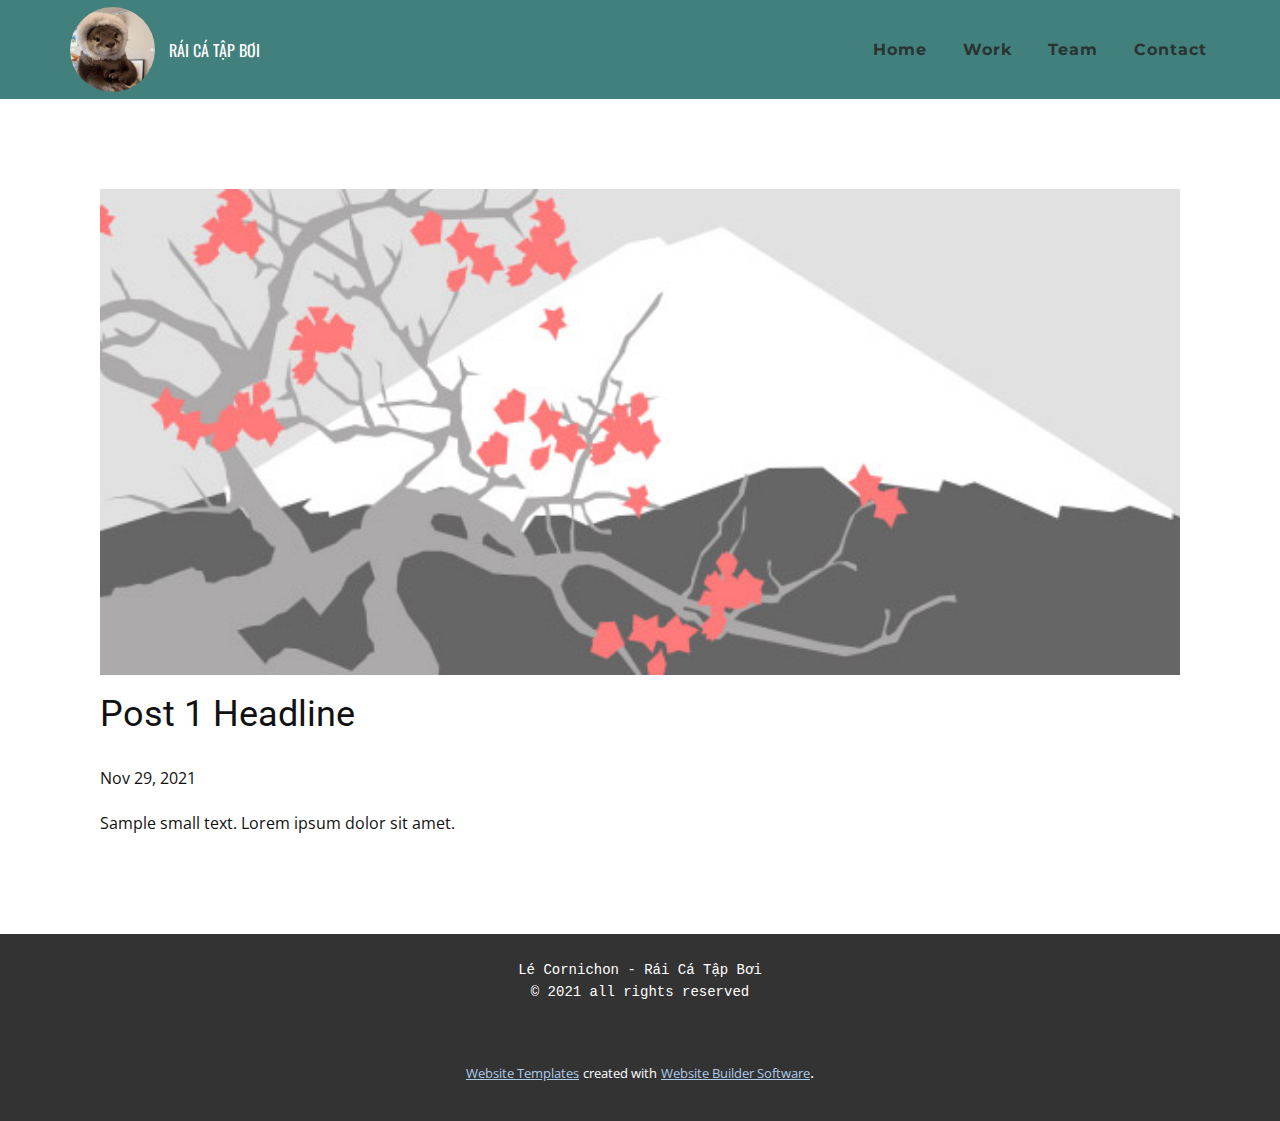
<file: blog/post.html>
<!doctype html>
<html style="font-size: 16px;"><head>
    <meta name="viewport" content="width=device-width, initial-scale=1.0">
    <meta charset="utf-8">
    <meta name="keywords" content="Post 1 Headline">
    <meta name="description" content="">
    <meta name="page_type" content="np-template-header-footer-from-plugin">
    <title>Post 1 Headline</title>
    <link rel="stylesheet" href="../nicepage.css" media="screen">
<link rel="stylesheet" href="../Post-Template.css" media="screen">
    <script class="u-script" type="text/javascript" src="../jquery.js" defer=""></script>
    <script class="u-script" type="text/javascript" src="../nicepage.js" defer=""></script>
    <meta name="generator" content="Nicepage 4.0.3, nicepage.com">
    <link id="u-theme-google-font" rel="stylesheet" href="https://fonts.googleapis.com/css?family=Roboto:100,100i,300,300i,400,400i,500,500i,700,700i,900,900i|Open+Sans:300,300i,400,400i,600,600i,700,700i,800,800i">
    <link id="u-page-google-font" rel="stylesheet" href="https://fonts.googleapis.com/css?family=Montserrat:100,100i,200,200i,300,300i,400,400i,500,500i,600,600i,700,700i,800,800i,900,900i|Oswald:200,300,400,500,600,700">
    
    
    <script type="application/ld+json">{
		"@context": "http://schema.org",
		"@type": "Organization",
		"name": ""
}</script>
    <meta name="theme-color" content="#478ac9">
  </head>
  <body class="u-body"><header class="u-align-center u-clearfix u-header u-palette-4-dark-2 u-header" id="sec-52e9"><div class="u-clearfix u-sheet u-sheet-1">
        <img class="u-align-left u-image u-image-circle u-image-1" src="../images/257758738_300944101896682_4718697253107602598_n1.png" alt="" data-image-width="563" data-image-height="560" data-href="https://www.facebook.com/theottersgang/" data-target="_blank">
        <nav class="u-align-right u-menu u-menu-dropdown u-offcanvas u-menu-1" data-responsive-from="XS">
          <div class="menu-collapse u-custom-font u-font-montserrat" style="font-size: 1rem; letter-spacing: 1px; font-weight: 700;">
            <a class="u-button-style u-custom-active-border-color u-custom-active-color u-custom-border u-custom-border-color u-custom-borders u-custom-color u-custom-hover-border-color u-custom-hover-color u-custom-left-right-menu-spacing u-custom-padding-bottom u-custom-text-active-color u-custom-text-color u-custom-text-hover-color u-custom-text-shadow u-custom-top-bottom-menu-spacing u-nav-link u-text-active-palette-1-base u-text-hover-palette-2-base" href="#">
              <svg><use xmlns:xlink="http://www.w3.org/1999/xlink" xlink:href="#menu-hamburger"></use></svg>
              <svg version="1.1" xmlns="http://www.w3.org/2000/svg" xmlns:xlink="http://www.w3.org/1999/xlink"><defs><symbol id="menu-hamburger" viewBox="0 0 16 16" style="width: 16px; height: 16px;"><rect y="1" width="16" height="2"></rect><rect y="7" width="16" height="2"></rect><rect y="13" width="16" height="2"></rect>
</symbol>
</defs></svg>
            </a>
          </div>
          <div class="u-custom-menu u-nav-container">
            <ul class="u-custom-font u-font-montserrat u-nav u-spacing-20 u-unstyled u-nav-1"><li class="u-nav-item"><a class="u-border-active-palette-1-base u-border-hover-palette-1-base u-border-no-left u-border-no-right u-border-no-top u-button-style u-nav-link u-text-active-palette-4-light-3 u-text-hover-palette-4-dark-1 u-text-palette-4-dark-3" href="../Home.html" style="padding: 10px 8px;">Home</a>
</li><li class="u-nav-item"><a class="u-border-active-palette-1-base u-border-hover-palette-1-base u-border-no-left u-border-no-right u-border-no-top u-button-style u-nav-link u-text-active-palette-4-light-3 u-text-hover-palette-4-dark-1 u-text-palette-4-dark-3" href="../Work.html" style="padding: 10px 8px;">Work</a>
</li><li class="u-nav-item"><a class="u-border-active-palette-1-base u-border-hover-palette-1-base u-border-no-left u-border-no-right u-border-no-top u-button-style u-nav-link u-text-active-palette-4-light-3 u-text-hover-palette-4-dark-1 u-text-palette-4-dark-3" href="../Team.html" style="padding: 10px 8px;">Team</a>
</li><li class="u-nav-item"><a class="u-border-active-palette-1-base u-border-hover-palette-1-base u-border-no-left u-border-no-right u-border-no-top u-button-style u-nav-link u-text-active-palette-4-light-3 u-text-hover-palette-4-dark-1 u-text-palette-4-dark-3" href="../Contact.html" style="padding: 10px 2px 10px 8px;">Contact</a>
</li></ul>
          </div>
          <div class="u-custom-menu u-nav-container-collapse">
            <div class="u-black u-container-style u-inner-container-layout u-opacity u-opacity-95 u-sidenav">
              <div class="u-inner-container-layout u-sidenav-overflow">
                <div class="u-menu-close"></div>
                <ul class="u-align-center u-nav u-popupmenu-items u-unstyled u-nav-2"><li class="u-nav-item"><a class="u-button-style u-nav-link" href="../Home.html" style="padding: 10px 0px;">Home</a>
</li><li class="u-nav-item"><a class="u-button-style u-nav-link" href="../Work.html" style="padding: 10px 0px;">Work</a>
</li><li class="u-nav-item"><a class="u-button-style u-nav-link" href="../Team.html" style="padding: 10px 0px;">Team</a>
</li><li class="u-nav-item"><a class="u-button-style u-nav-link" href="../Contact.html" style="padding: 10px 0px;">Contact</a>
</li></ul>
              </div>
            </div>
            <div class="u-black u-menu-overlay u-opacity u-opacity-70"></div>
          </div>
        </nav>
        <p class="u-custom-font u-font-oswald u-text u-text-default u-text-1">RÁI CÁ TẬP BƠI</p>
      </div></header>
    <section class="u-align-center u-clearfix u-section-1" id="sec-a221">
      <div class="u-clearfix u-sheet u-valign-middle-md u-valign-middle-sm u-valign-middle-xs u-sheet-1"><!--post_details--><!--post_details_options_json--><!--{"source":""}--><!--/post_details_options_json--><!--blog_post-->
        <div class="u-container-style u-expanded-width u-post-details u-post-details-1">
          <div class="u-container-layout u-valign-middle u-container-layout-1"><!--blog_post_image-->
            <img alt="" class="u-blog-control u-expanded-width u-image u-image-default u-image-1" src="[data-uri]"><!--/blog_post_image--><!--blog_post_header-->
            <h2 class="u-blog-control u-text u-text-1">Post 1 Headline</h2><!--/blog_post_header--><!--blog_post_metadata-->
            <div class="u-blog-control u-metadata u-metadata-1"><!--blog_post_metadata_date-->
              <span class="u-meta-date u-meta-icon">Nov 29, 2021</span><!--/blog_post_metadata_date--><!--blog_post_metadata_category-->
              <!--/blog_post_metadata_category--><!--blog_post_metadata_comments-->
              <!--/blog_post_metadata_comments-->
            </div><!--/blog_post_metadata--><!--blog_post_content-->
            <div class="u-align-justify u-blog-control u-post-content u-text u-text-2 fr-view">
  Sample small text. Lorem ipsum dolor sit amet.
  </div><!--/blog_post_content-->
          </div>
        </div><!--/blog_post--><!--/post_details-->
      </div>
    </section>
    
    
    <footer class="u-align-center u-clearfix u-footer u-grey-80 u-footer" id="sec-8f52"><div class="u-clearfix u-sheet u-sheet-1">
        <p class="u-custom-font u-font-courier-new u-small-text u-text u-text-variant u-text-1">Lé Cornichon - Rái Cá Tập Bơi<br>© 2021 all rights reserved
        </p>
      </div></footer>
    <section class="u-backlink u-clearfix u-grey-80">
      <a class="u-link" href="https://nicepage.com/website-templates" target="_blank">
        <span>Website Templates</span>
      </a>
      <p class="u-text">
        <span>created with</span>
      </p>
      <a class="u-link" href="" target="_blank">
        <span>Website Builder Software</span>
      </a>. 
    </section>
  
</body></html>
</file>
